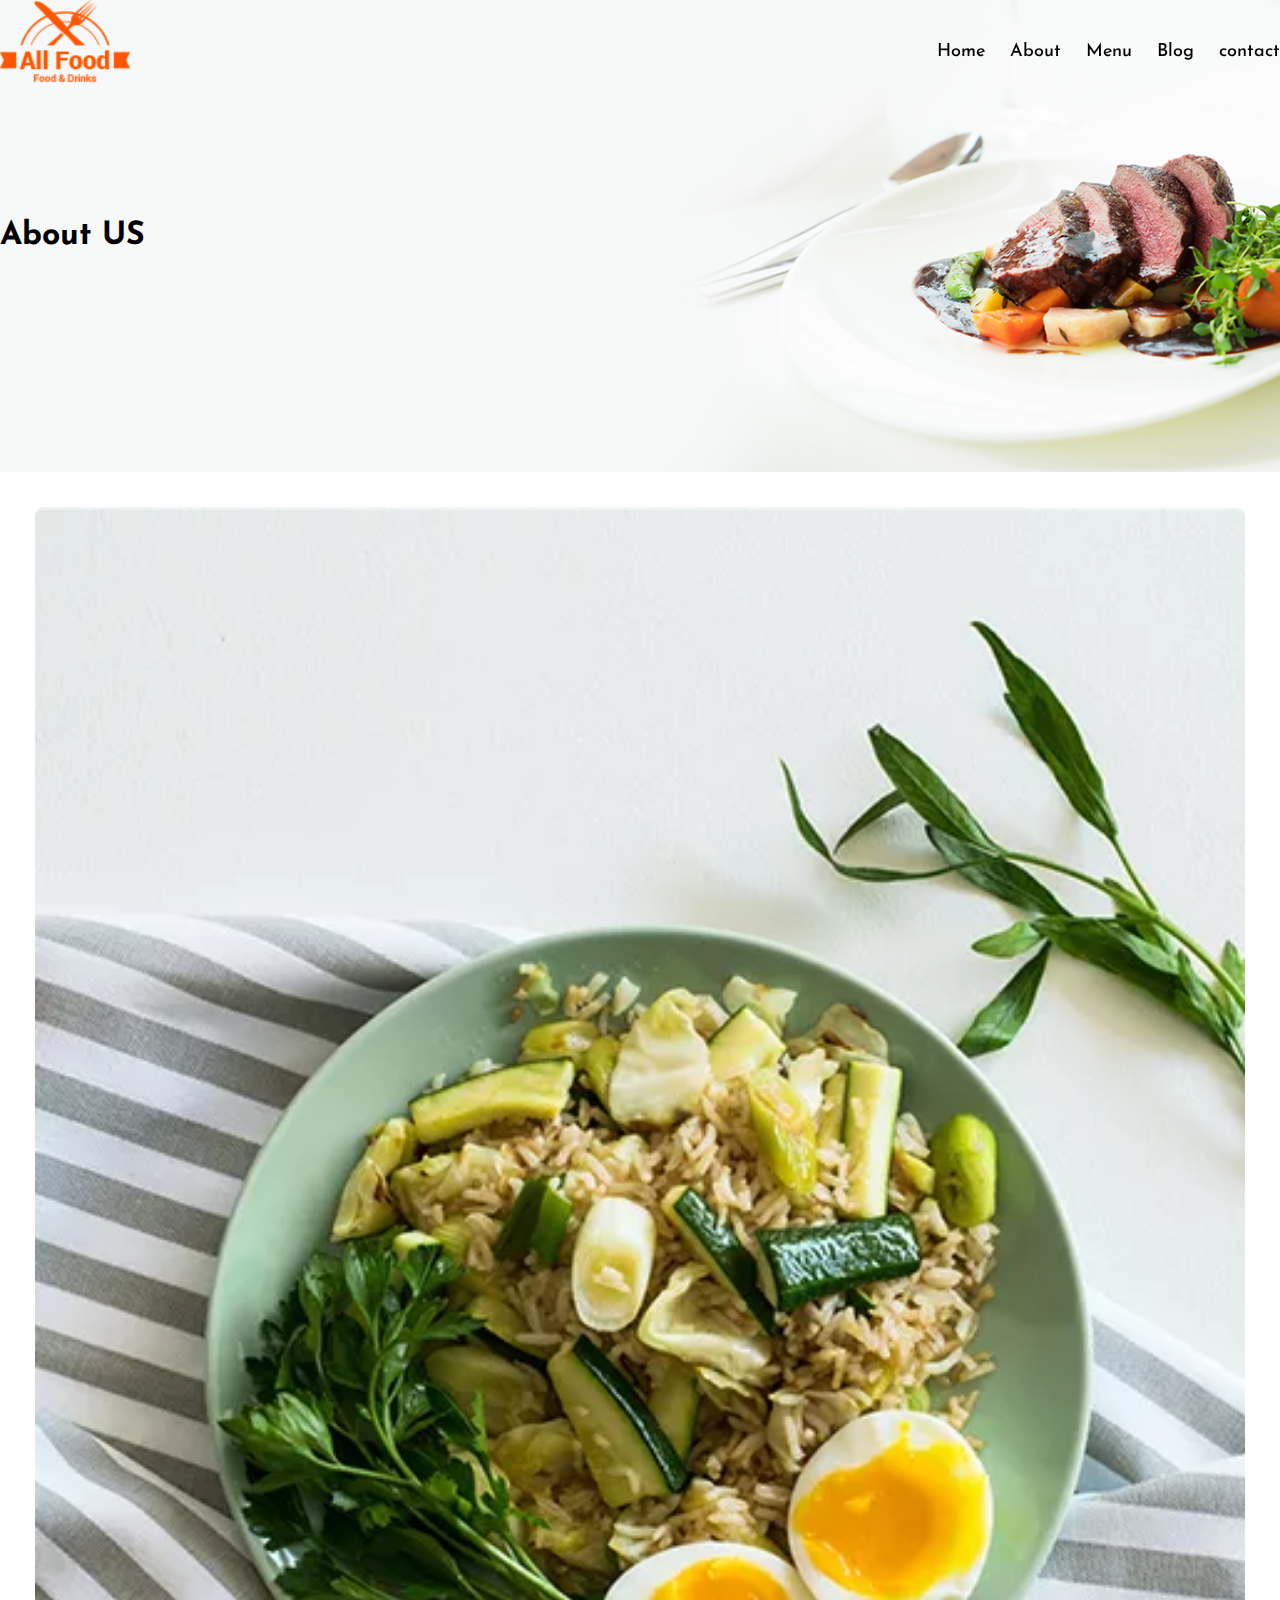
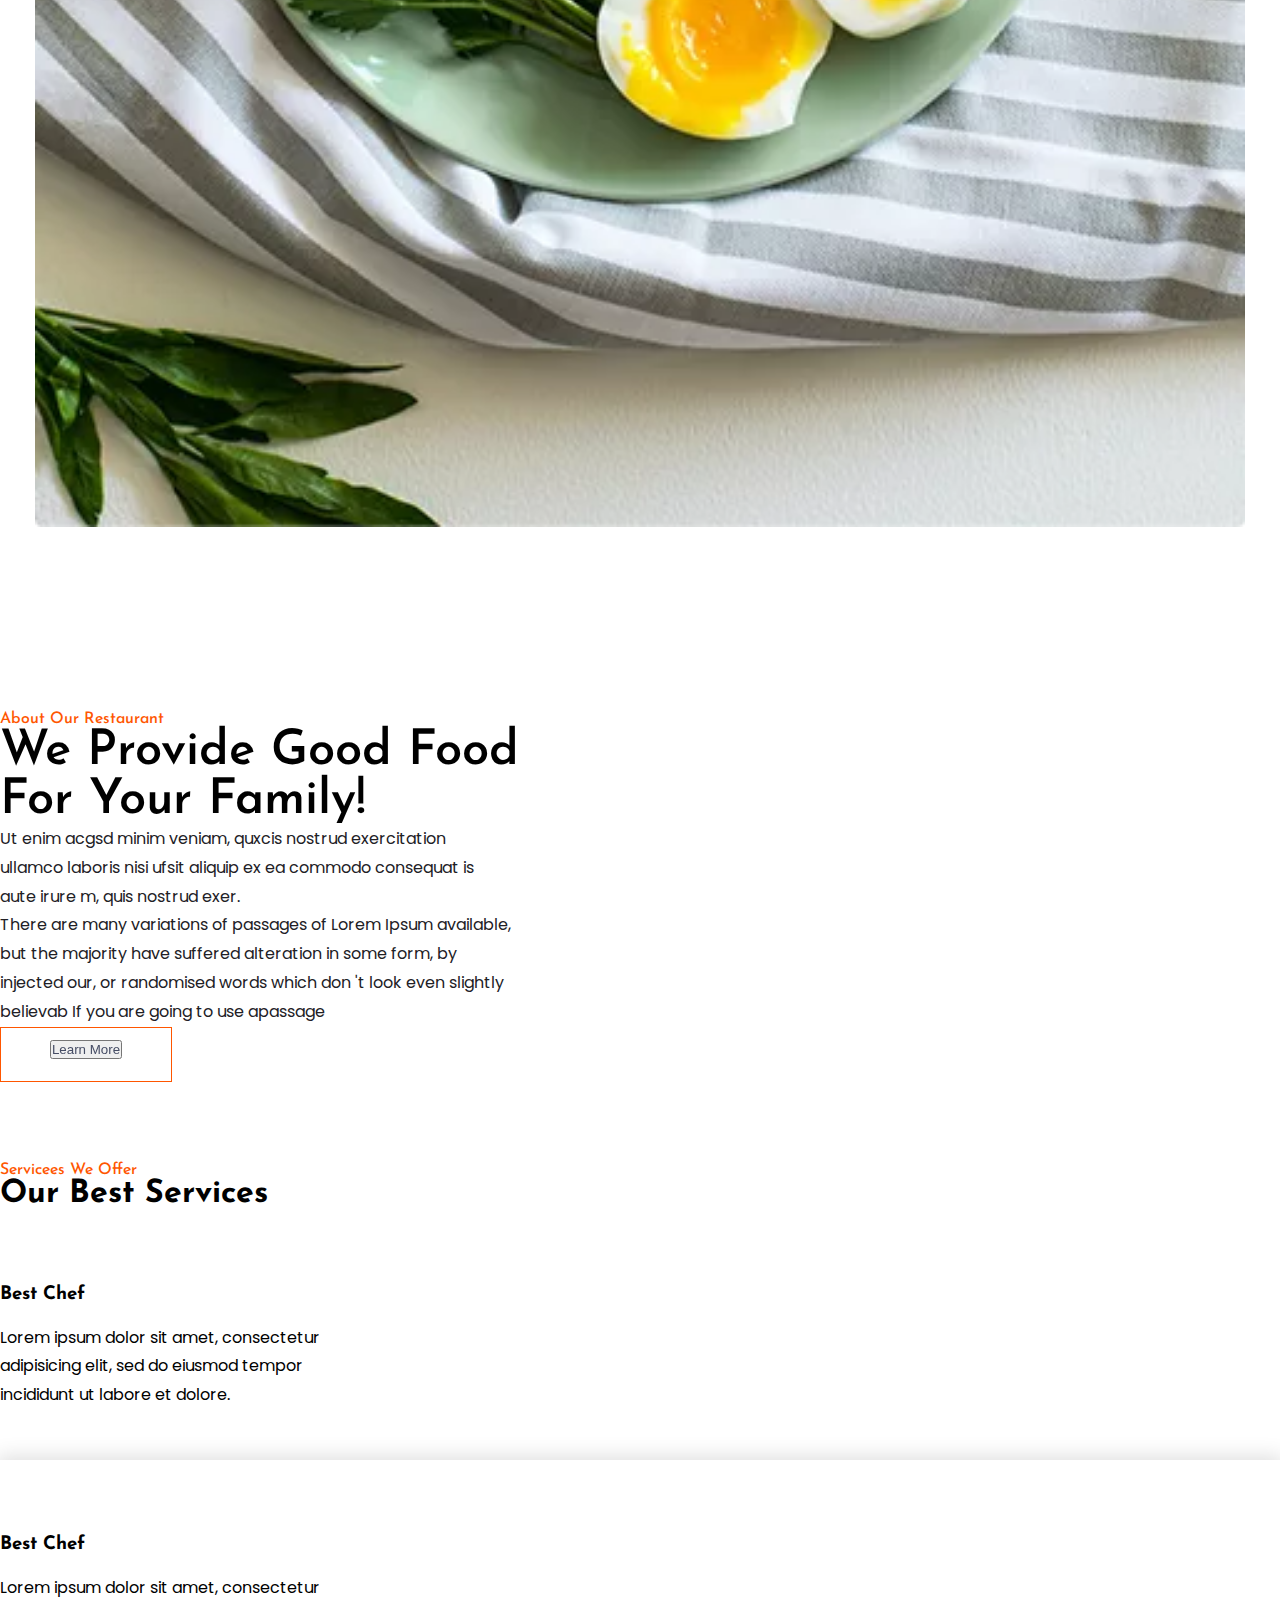
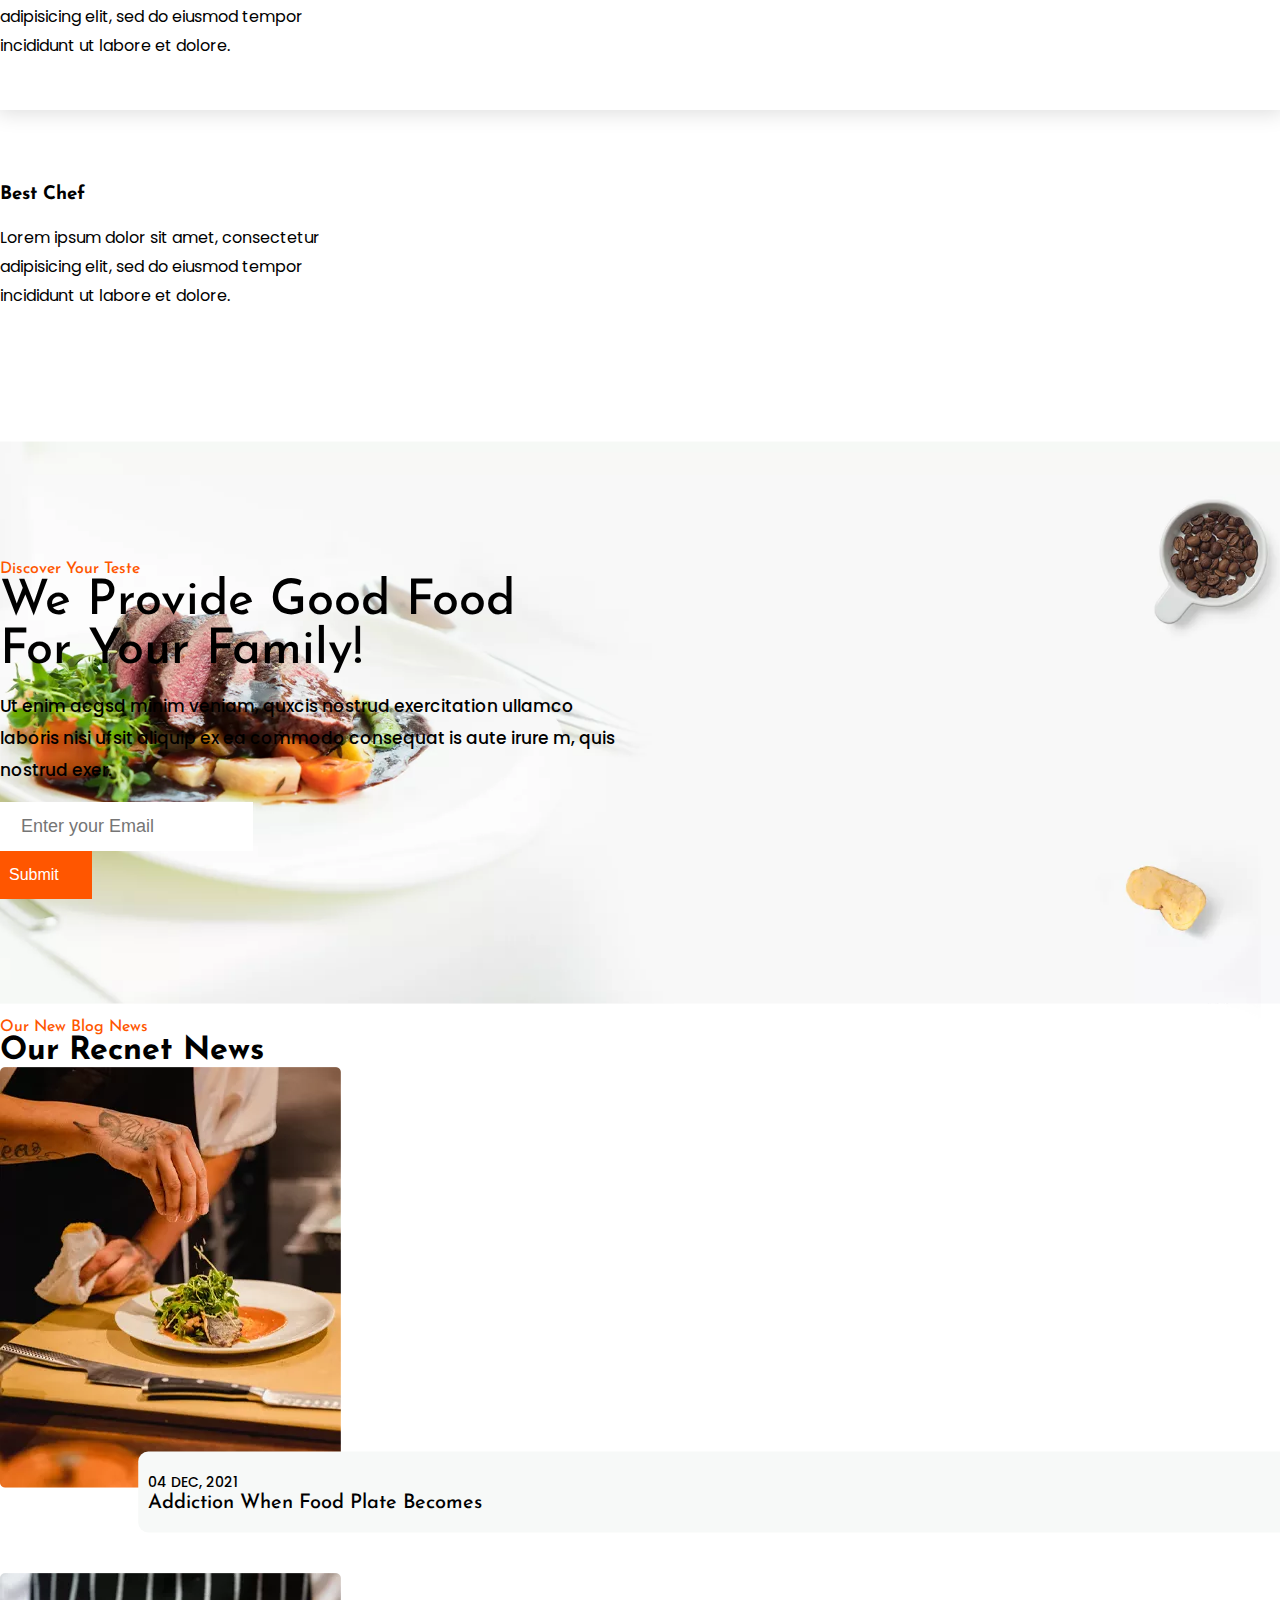
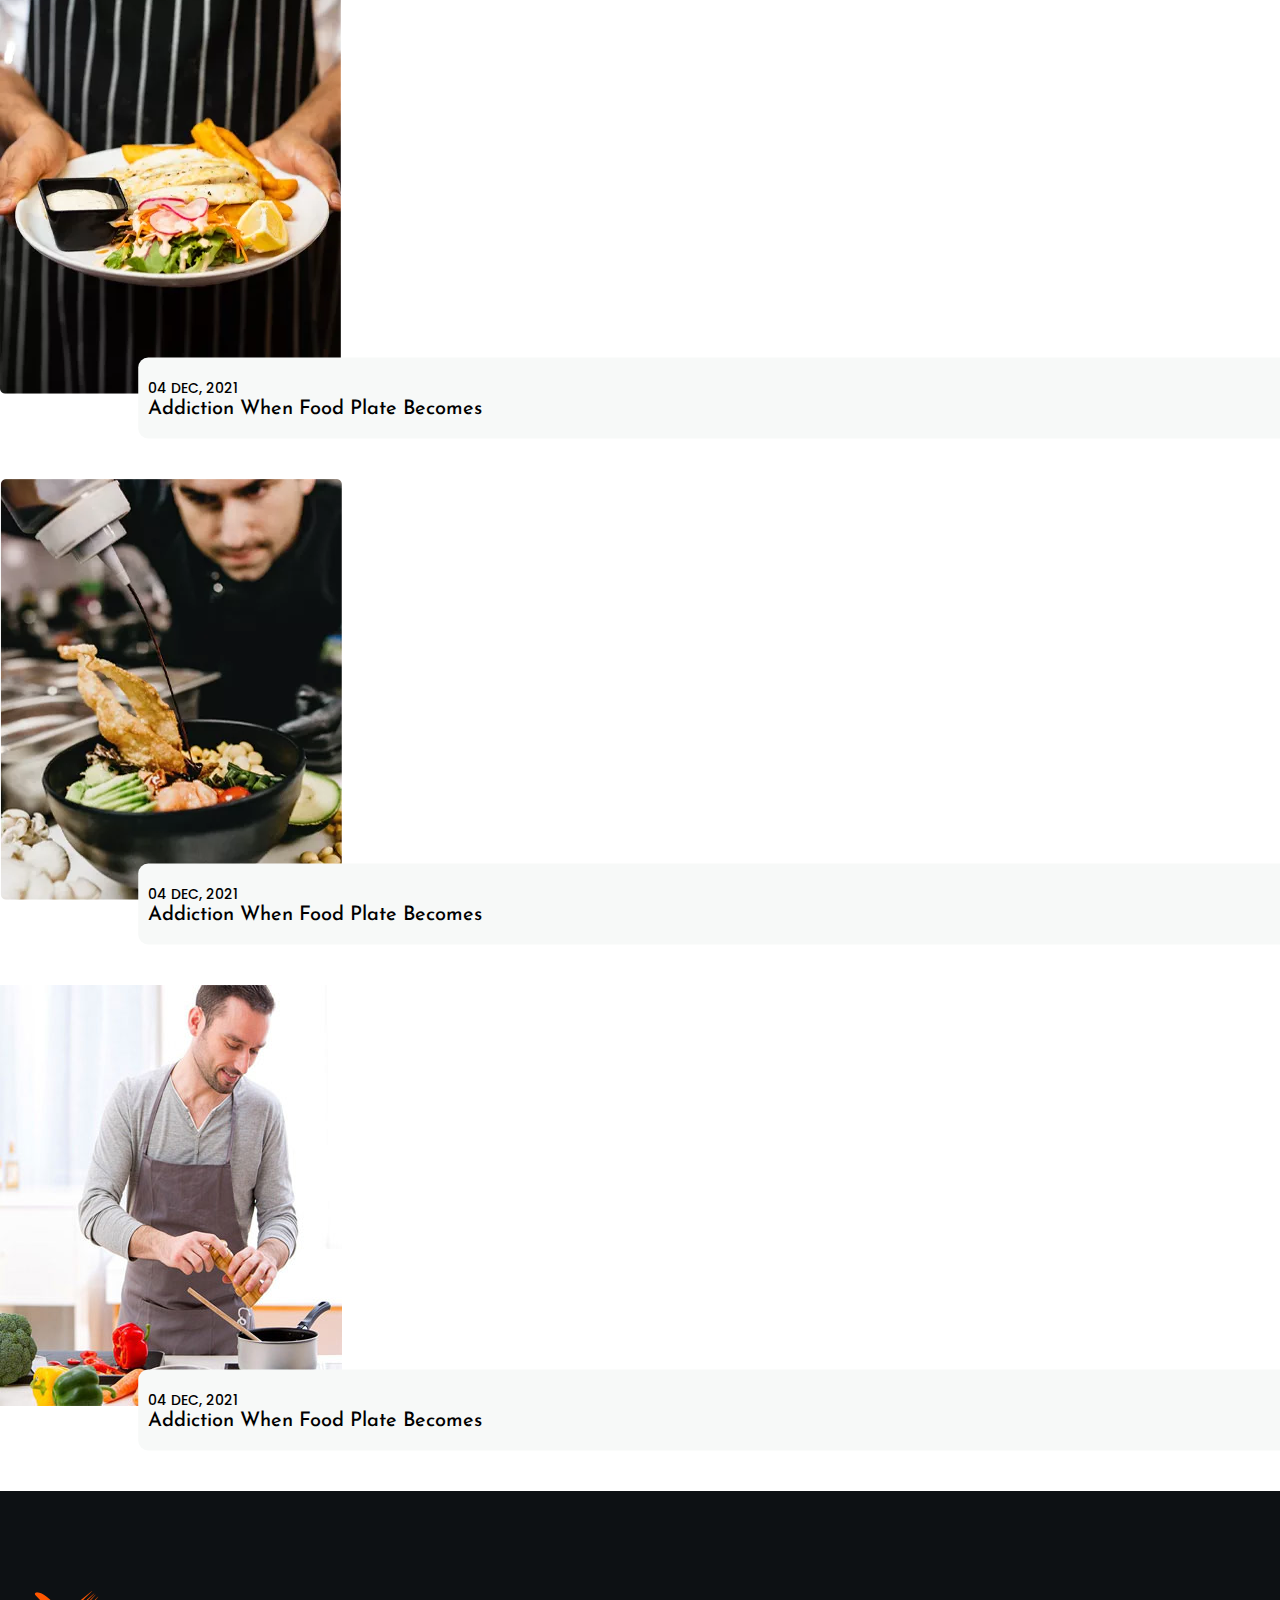
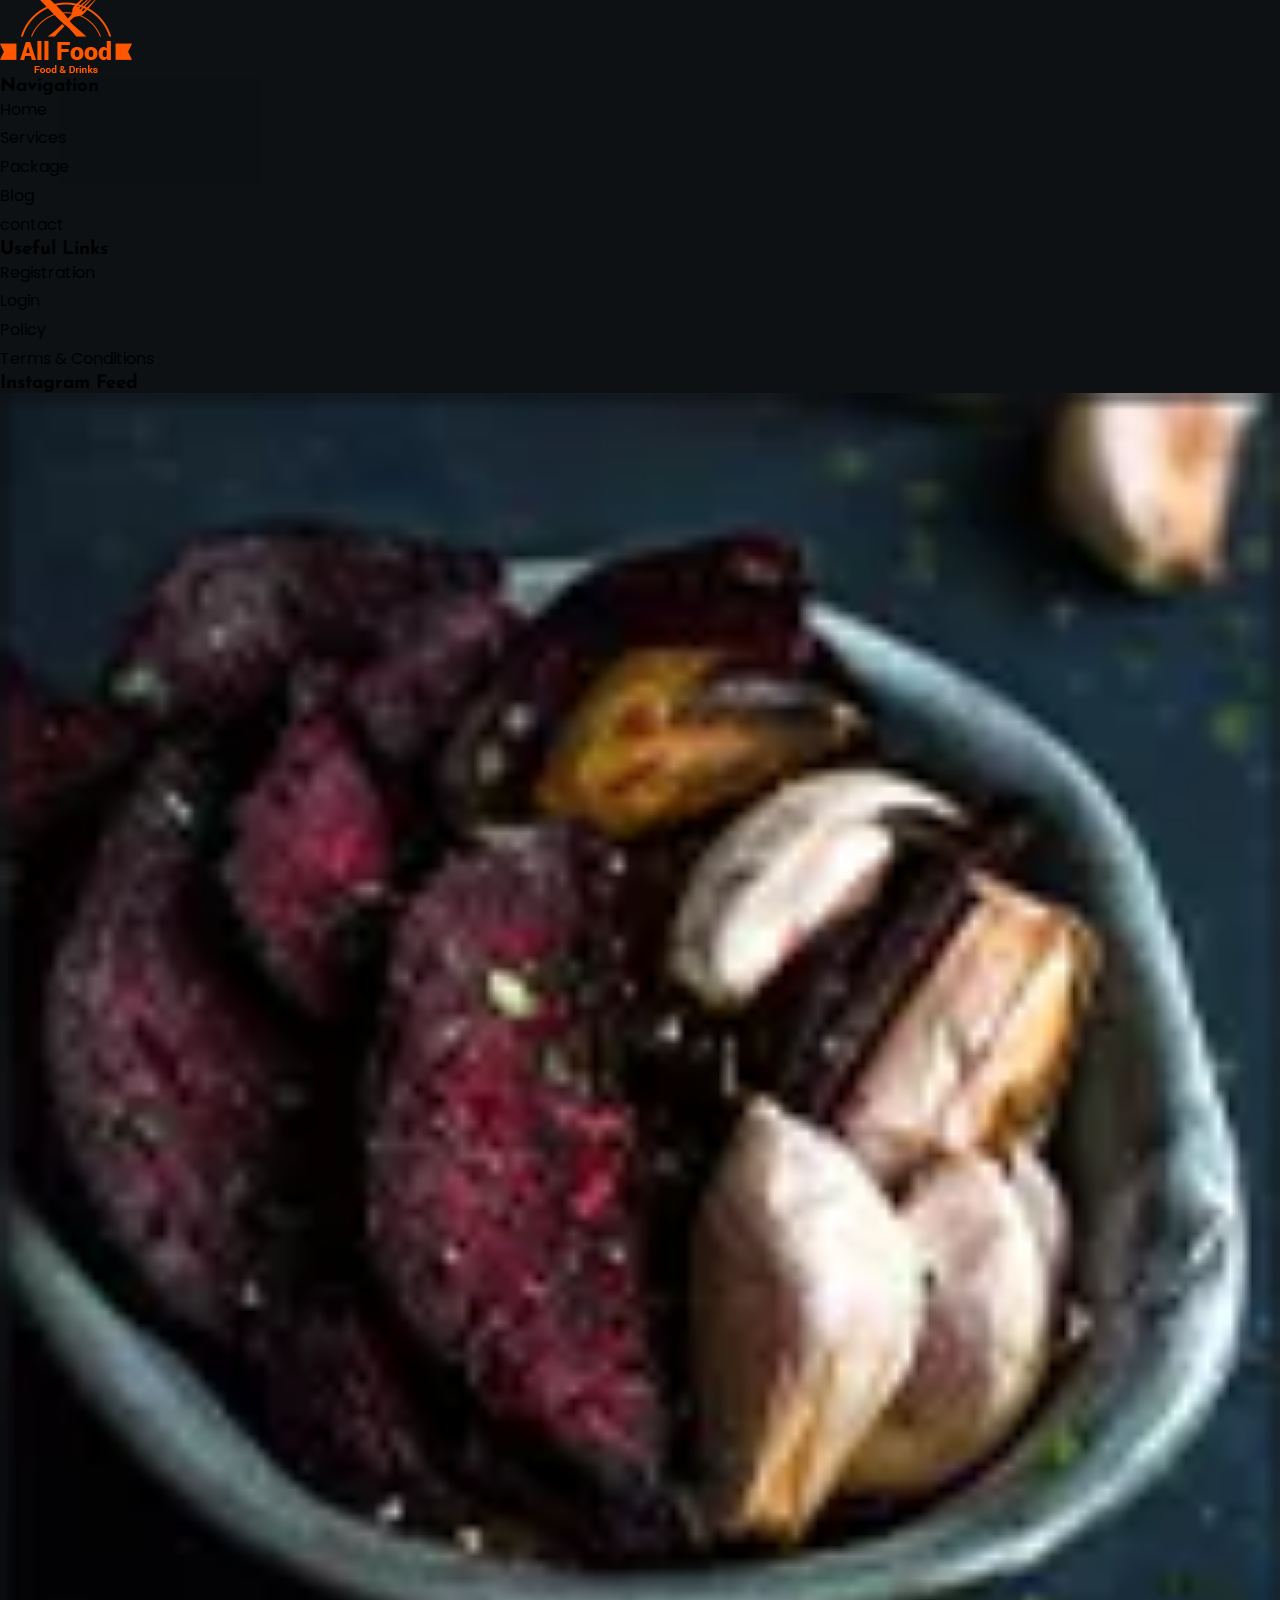
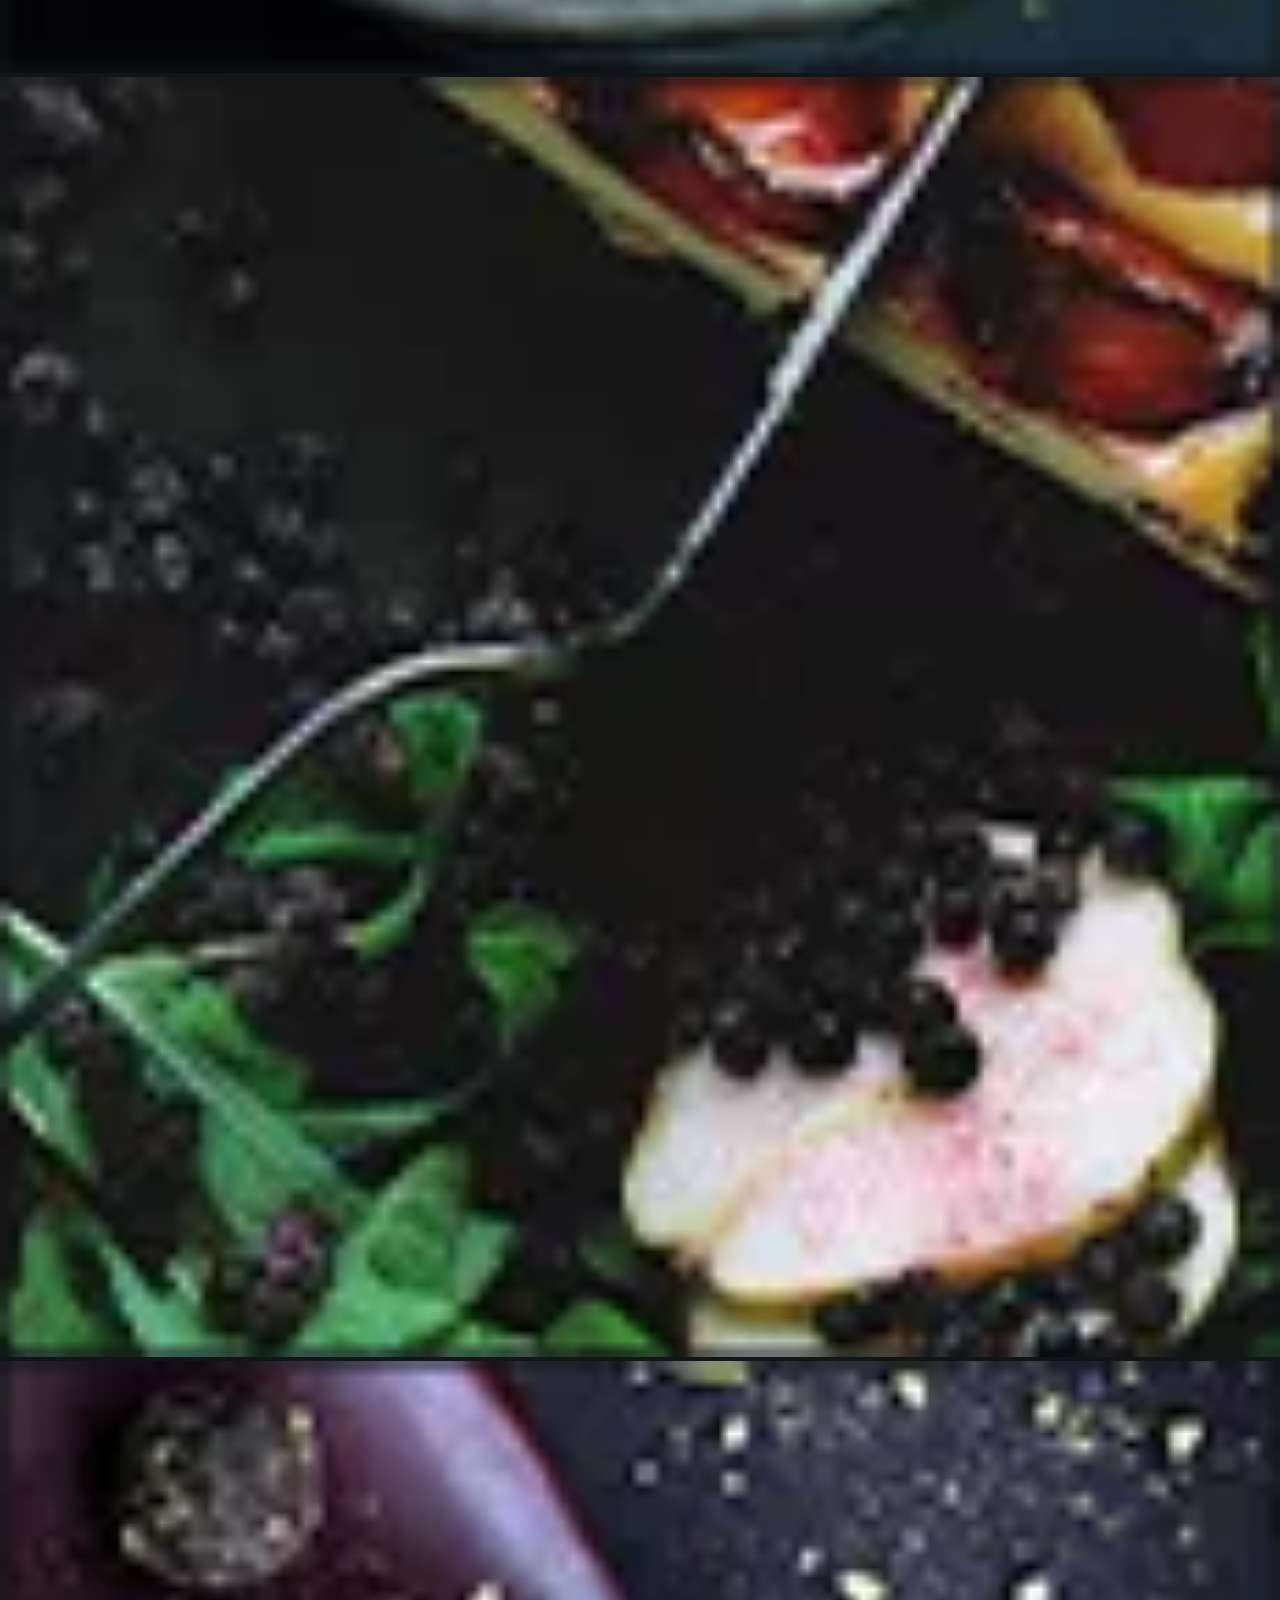
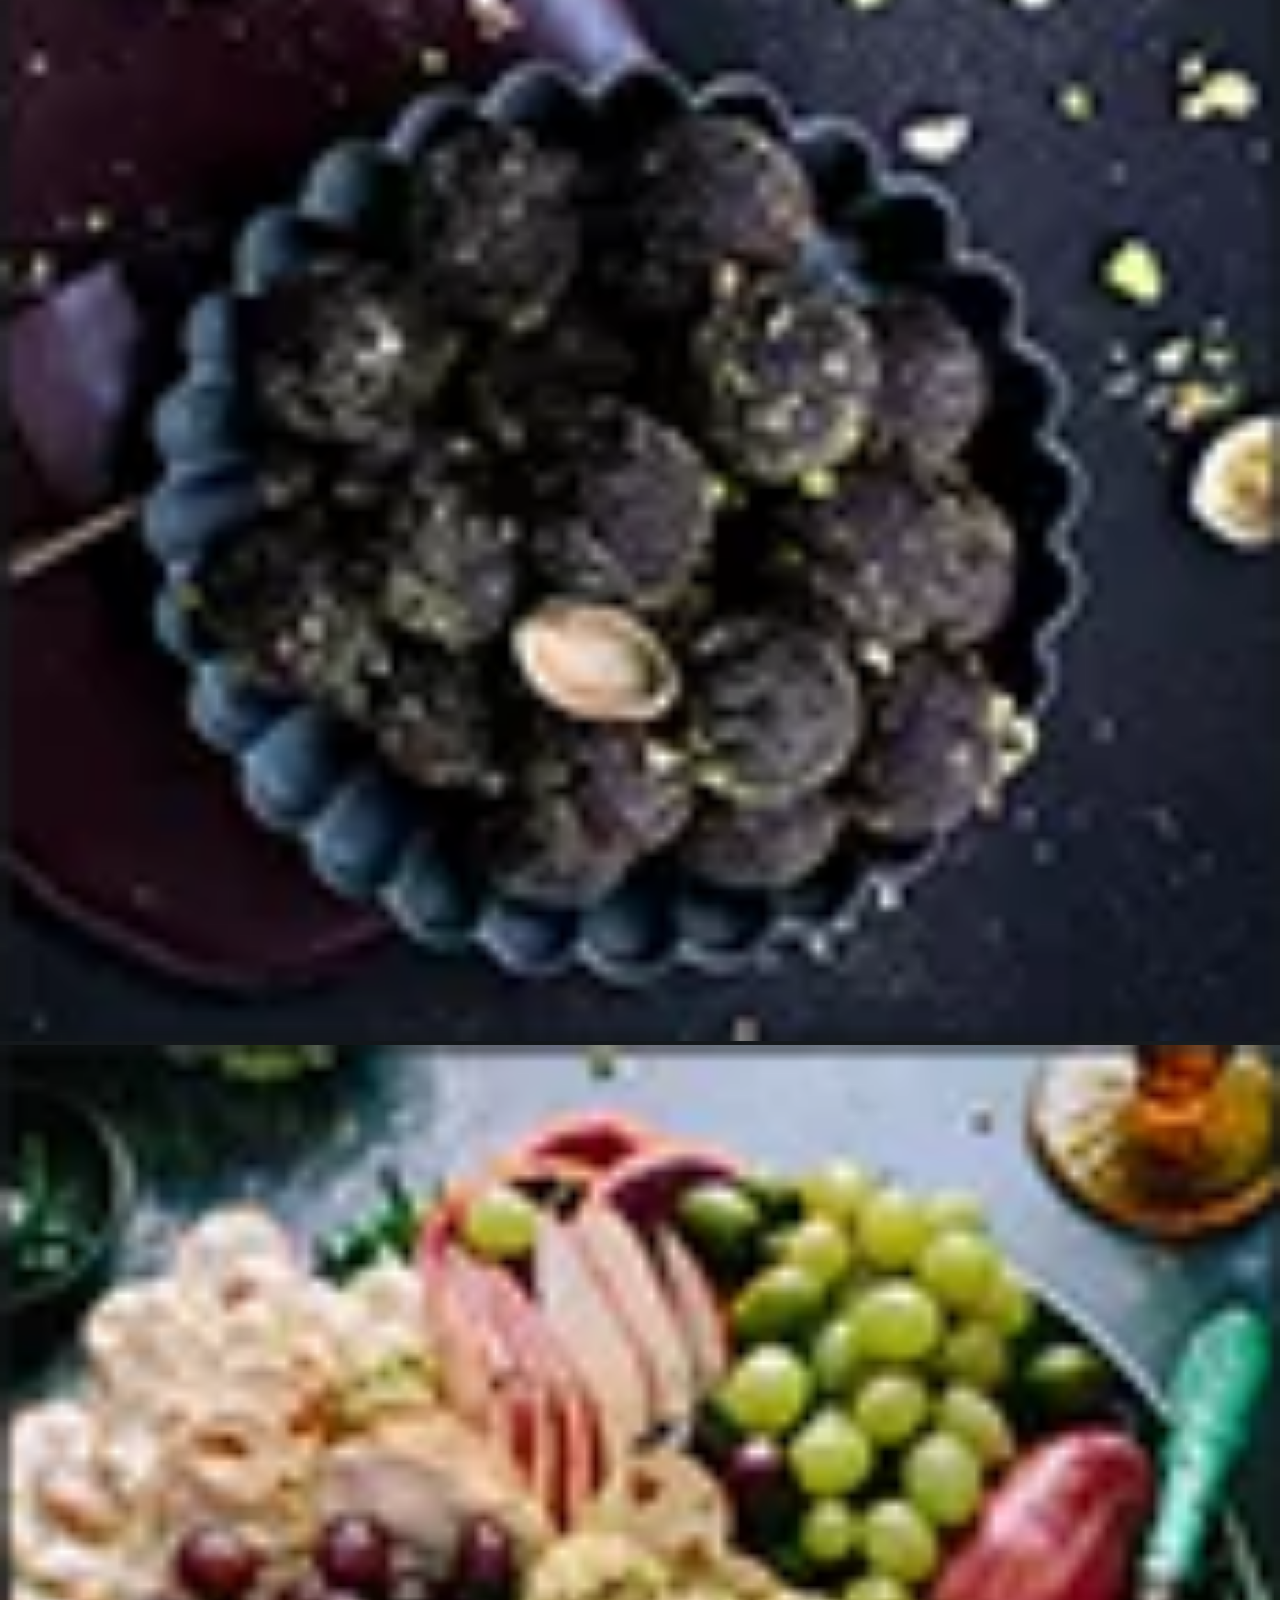
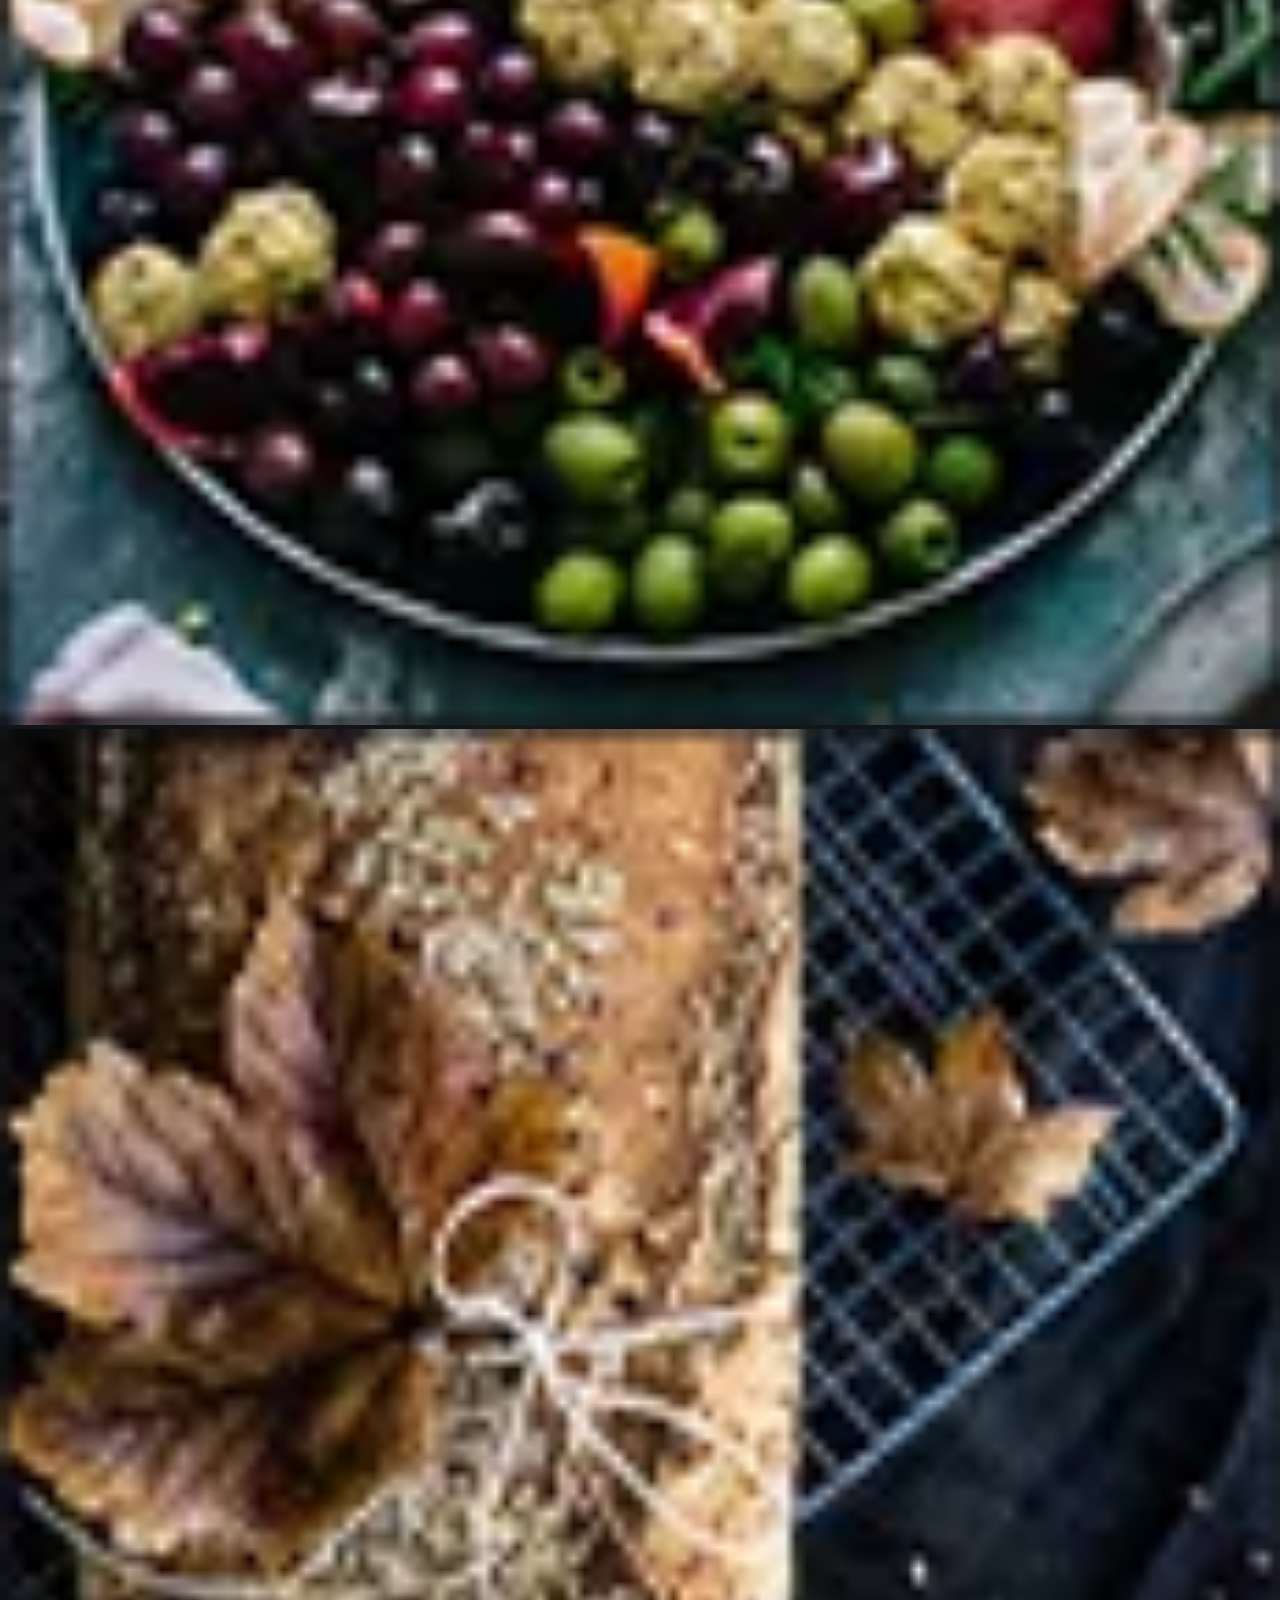
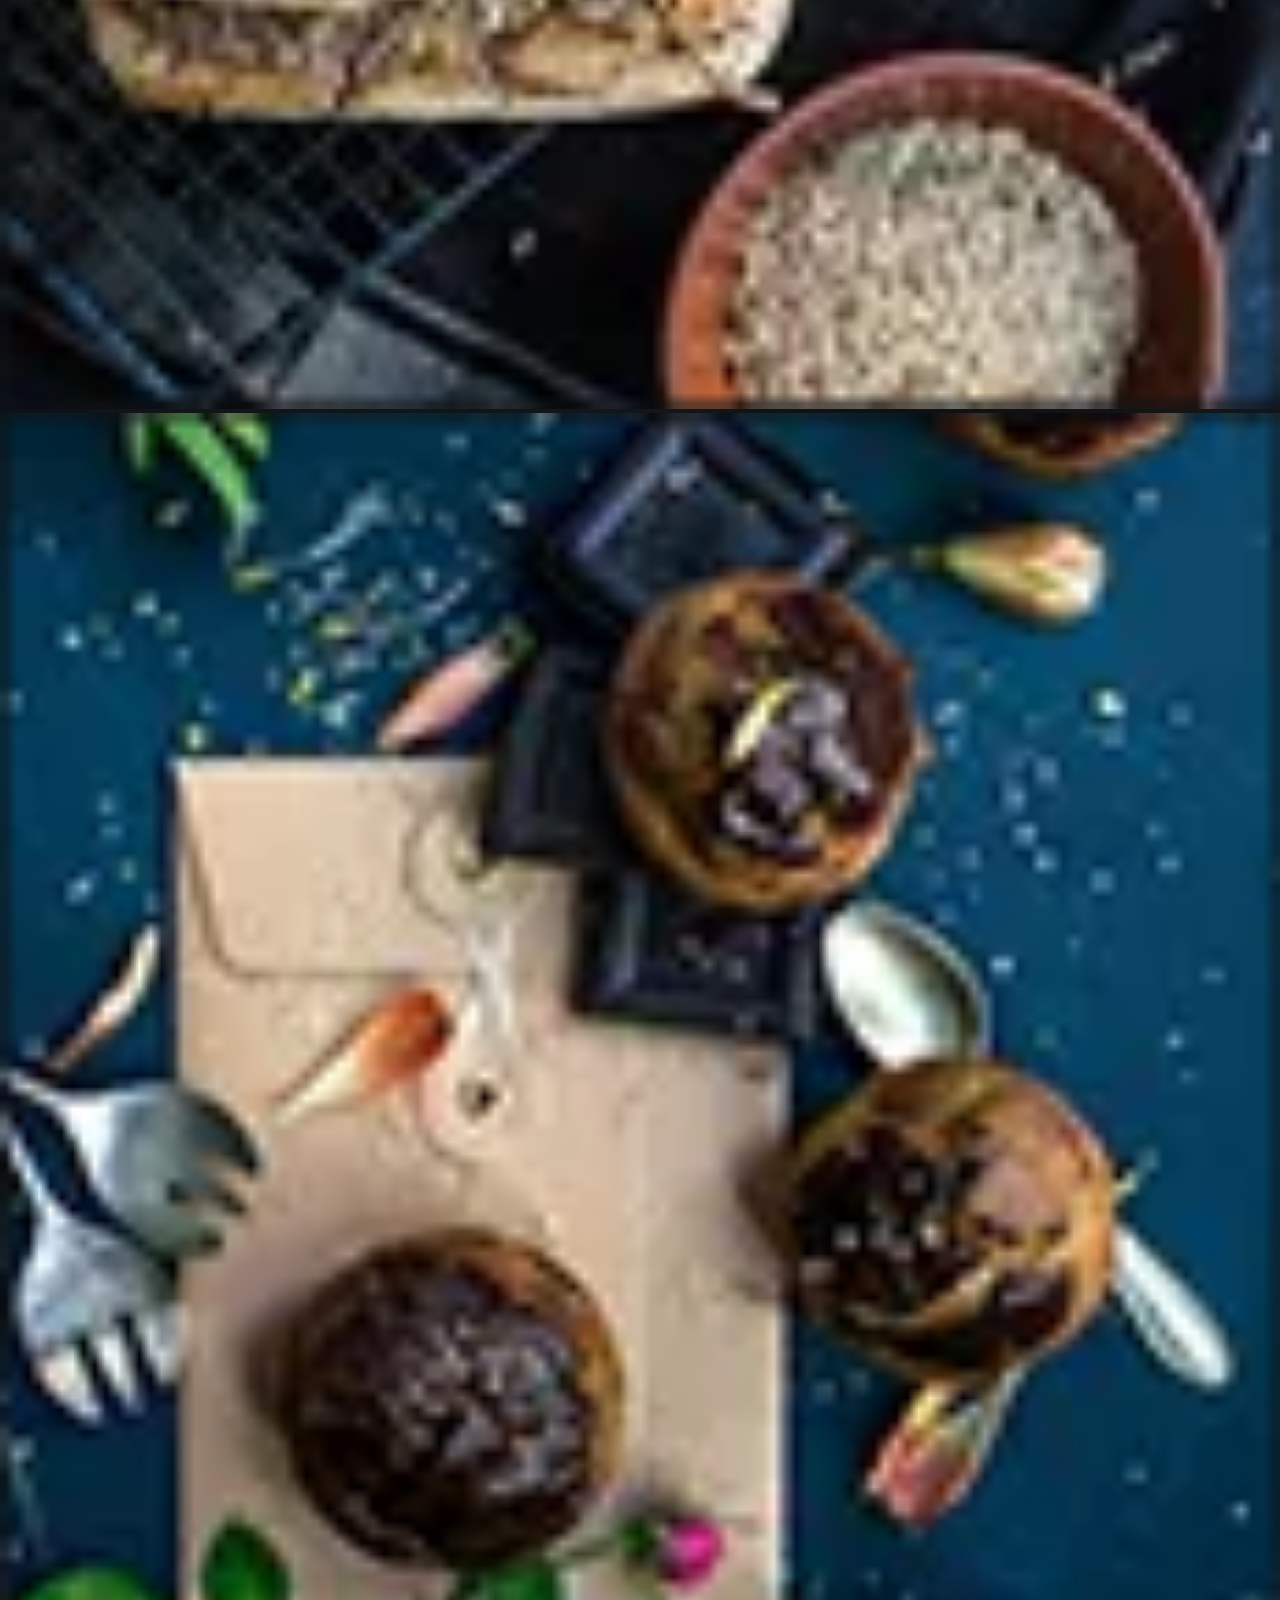
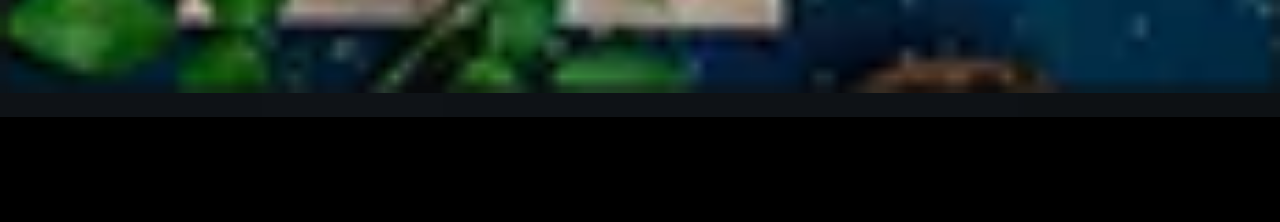
<file: food/About.html>
<!DOCTYPE html>
<html lang="en">

<head>
    <meta charset="UTF-8">
    <meta http-equiv="X-UA-Compatible" content="IE=edge">
    <meta name="viewport" content="width=device-width, initial-scale=1.0">
    <title>All Food</title>
    <link href="https://cdn.jsdelivr.net/npm/bootstrap@5.1.3/dist/css/bootstrap.min.css" rel="stylesheet" integrity="sha384-1BmE4kWBq78iYhFldvKuhfTAU6auU8tT94WrHftjDbrCEXSU1oBoqyl2QvZ6jIW3" crossorigin="anonymous">
    <link rel="stylesheet" href="https://use.fontawesome.com/releases/v5.15.4/css/all.css" integrity="sha384-DyZ88mC6Up2uqS4h/KRgHuoeGwBcD4Ng9SiP4dIRy0EXTlnuz47vAwmeGwVChigm" crossorigin="anonymous">
    <link rel="shortcut icon" href="./image/logo.png" type="image/x-icon">
    <link rel="stylesheet" href="./css/filter.css">
    <link rel="stylesheet" href="./css/color.css">
    <link rel="stylesheet" href="./css/navbar.css">
    <link rel="stylesheet" href="./css/style.css">
</head>

<body>
    <!-------------------------------- navbar area -------------------------------->
    <header id="header">
        <div class="inner-header-area">
            <nav class="navbar-item">
                <div class="container">
                    <div class="content">
                        <div class="logo">
                            <a href="index.html"><img src="./image/logo.png" alt="logo"></a>
                        </div>
                        <ul class="navbar-menu list-unstyled">
                            <div class="icon cancel-btn">
                                <i class="fas fa-times"></i>
                            </div>
                            <li><a href="index.html">Home</a></li>
                            <li><a href="About.html">About</a></li>
                            <li><a href="menu.html">Menu</a></li>
                            <li><a href="#">Blog</a></li>
                            <li><a href="contact.html">contact</a></li>
                        </ul>
                        <div class="icon menu-btn">
                            <i class="fas fa-bars"></i>
                        </div>
                    </div>
                </div>
            </nav>
        </div>
    </header>
    <!-------------------------------- hero area -------------------------------->
    <section id="about-header">
        <div class="inner-about-header">
            <div class="container">
                <div class="about-header-headeing">
                    <h1 class="text-center">About US</h1>
                </div>
            </div>
        </div>
    </section>
    <!-------------------------------- About area two -------------------------------->
    <section id="About-two">
        <div class="inner-about py-5">
            <div class="container">
                <div class="row">
                    <div class="col-lg-6 col-md-12">
                        <img class="about-two-image" src="./image//about2.png" alt="">
                    </div>
                    <div class="col-lg-6 col-md-12">
                        <div class="about-two-content">
                            <h4 class="pb-4">About Our Restaurant</h4>
                            <h1 class="pb-4">We Provide Good Food<br /> For Your Family!</h1>
                            <p class="pb-3">Ut enim acgsd minim veniam, quxcis nostrud exercitation<br /> ullamco laboris nisi ufsit aliquip ex ea commodo consequat is<br /> aute irure m, quis nostrud exer.
                            </p>
                            <p class="pb-3"> There are many variations of passages of Lorem Ipsum available,
                                <br /> but the majority have suffered alteration in some form, by<br /> injected our, or randomised words which don 't look even slightly<br /> believab If you are going to use apassage
                            </p>
                            <div class="wrapper">
                                <div class="about-button">
                                    <a href="#"><button class="btn shadow-none">Learn More</button></a>
                                </div>
                            </div>
                        </div>
                    </div>
                </div>
            </div>
        </div>
    </section>
    <!-------------------------------- our Services -------------------------------->
    <section id="Services">
        <div class="inner-services">
            <div class="container services-wrapper">
                <div class="row text-center">
                    <div class="col">
                        <div class="services-header">
                            <h4 class="pb-4">Servicees We Offer</h4>
                            <h1 class="pb-4">Our Best Services</h1>
                        </div>
                    </div>
                </div>
                <div class="row  mt-3">
                    <div class="col-md-4 col-sm-12 mb-sm-3 text-center">
                        <div class="services-box">
                            <i class="fas fa-utensils"></i>
                            <h3>Best Chef</h3>
                            <p>Lorem ipsum dolor sit amet, consectetur<br /> adipisicing elit, sed do eiusmod tempor
                                <br /> incididunt ut labore et dolore.</p>
                        </div>
                    </div>
                    <div class="col-md-4 col-sm-12 mb-sm-3 text-center">
                        <div class="services-box sbox-active">
                            <i class="fas fa-hamburger"></i>
                            <h3>Best Chef</h3>
                            <p>Lorem ipsum dolor sit amet, consectetur<br /> adipisicing elit, sed do eiusmod tempor
                                <br /> incididunt ut labore et dolore.</p>
                        </div>
                    </div>
                    <div class="col-md-4 col-sm-12 mb-sm-3 text-center">
                        <div class="services-box">
                            <i class="fas fa-pepper-hot"></i>
                            <h3>Best Chef</h3>
                            <p>Lorem ipsum dolor sit amet, consectetur<br /> adipisicing elit, sed do eiusmod tempor
                                <br /> incididunt ut labore et dolore.</p>
                        </div>
                    </div>
                </div>
            </div>
        </div>
        </div>
    </section>
    <!-------------------------------- About area three -------------------------------->
    <section id="About-three">
        <div class="inner-about py-5">
            <div class="container">
                <div class="row">
                    <div class="col-lg-6"></div>
                    <div class="col-lg-6">
                        <div class="About-three-content">
                            <h4 class="pb-4">Discover Your Teste</h4>
                            <h1>We Provide Good Food<br /> For Your Family!</h1>
                            <p>Ut enim acgsd minim veniam, quxcis nostrud exercitation ullamco<br /> laboris nisi ufsit aliquip ex ea commodo consequat is aute irure m, quis<br /> nostrud exer.</p>
                            <form action="">
                                <div class="row">
                                    <div class="col-10 mb-3">
                                        <input type="email" class="form-control shadow-none" id="exampleInputEmail1" placeholder="Enter your Email" required>
                                    </div>
                                    <div class="col-2">
                                        <button type="submit" id="button" class="btn btn-primary">Submit</button></div>
                                </div>
                            </form>
                        </div>
                    </div>
                </div>
            </div>
        </div>
    </section>
    <!-------------------------------- Blog area -------------------------------->
    <section id="Blog">
        <div class="inner-blog py-5">
            <div class="container">
                <div class="row text-center">
                    <div class="col">
                        <div class="blog-header">
                            <h4 class="pb-4">Our New Blog News</h4>
                            <h1 class="pb-4">Our Recnet News</h1>
                        </div>
                    </div>
                </div>
                <div class="row">
                    <div class="col-lg-3 col-md-6 mb-sm-3 blog-box">
                        <img src="./image/blog1.png" alt="">
                        <div class="blog-content">
                            <span>04 DEC, 2021</span>
                            <h3>Addiction When Food Plate Becomes</h3>
                        </div>
                    </div>
                    <div class="col-lg-3 col-md-6 mb-sm-3 blog-box">
                        <img src="./image/blog2.png" alt="">
                        <div class="blog-content">
                            <span>04 DEC, 2021</span>
                            <h3>Addiction When Food Plate Becomes</h3>
                        </div>
                    </div>
                    <div class="col-lg-3 col-md-6 mb-sm-3 blog-box">
                        <img src="./image/blog3.png" alt="">
                        <div class="blog-content">
                            <span>04 DEC, 2021</span>
                            <h3>Addiction When Food Plate Becomes</h3>
                        </div>
                    </div>
                    <div class="col-lg-3 col-md-6 mb-sm-3 blog-box">
                        <img src="./image/blog4.jpg" alt="">
                        <div class="blog-content">
                            <span>04 DEC, 2021</span>
                            <h3>Addiction When Food Plate Becomes</h3>
                        </div>
                    </div>
                </div>
            </div>
        </div>
    </section>
    <!-------------------------------- footer area -------------------------------->
    <footer id="footer">
        <div class="inner-footer">
            <div class="container">
                <div class="row">
                    <div class="col-md-4 col-sm-12">
                        <img src="./image/logo2_footer.png" alt="">
                    </div>
                    <div class="col-md-2 col-sm-12 footer-content">
                        <h3 class="text-white mb-4">Navigation</h3>
                        <ul class="list-unstyled">
                            <li><a class="text-white" href="#top">Home</a></li>
                            <li><a class="text-white" href="#service">Services</a></li>
                            <li><a class="text-white" href="#Packages">Package</a></li>
                            <li><a class="text-white" href="#blog">Blog</a></li>
                            <li><a class="text-white" href="#contact">contact</a></li>
                        </ul>
                    </div>
                    <div class="col-md-2 col-sm-12 footer-content">
                        <h3 class="text-white mb-4">Useful Links</h3>
                        <ul class="list-unstyled">
                            <li><a class="text-white" href="#">Registration</a></li>
                            <li><a class="text-white" href="#">Login</a></li>
                            <li><a class="text-white" href="#">Policy</a></li>
                            <li><a class="text-white" href="#">Terms & Conditions</a></li>
                        </ul>
                    </div>
                    <div class="col-md-4 col-sm-12">
                        <h3 class="text-white mb-4">Instagram Feed</h3>
                        <div class="row gx-2">
                            <div class="col-md-4">
                                <img class="instagram-img mb-2" src="./image/instagram1.png" alt="">
                            </div>
                            <div class="col-md-4">
                                <img class="instagram-img mb-2" src="./image/instagram2.png" alt="">
                            </div>
                            <div class="col-md-4">
                                <img class="instagram-img mb-2" src="./image/instagram3.png" alt="">
                            </div>
                            <div class="col-md-4">
                                <img class="instagram-img mb-2" src="./image/instagram4.png" alt="">
                            </div>
                            <div class="col-md-4">
                                <img class="instagram-img mb-2" src="./image/instagram5.png" alt="">
                            </div>
                            <div class="col-md-4">
                                <img class="instagram-img mb-2" src="./image/instagram6.png" alt="">
                            </div>
                        </div>
                    </div>
                </div>
            </div>
            <div class="copyright-message text-center">
                <span class="text-white d-block">&copy; Copyright 2021 All rights reserved</span>
            </div>
        </div>
    </footer>
    <script src="https://cdn.jsdelivr.net/npm/@popperjs/core@2.10.2/dist/umd/popper.min.js" integrity="sha384-7+zCNj/IqJ95wo16oMtfsKbZ9ccEh31eOz1HGyDuCQ6wgnyJNSYdrPa03rtR1zdB" crossorigin="anonymous">
    </script>
    <script src="https://cdn.jsdelivr.net/npm/bootstrap@5.1.3/dist/js/bootstrap.min.js" integrity="sha384-QJHtvGhmr9XOIpI6YVutG+2QOK9T+ZnN4kzFN1RtK3zEFEIsxhlmWl5/YESvpZ13" crossorigin="anonymous">
    </script>
    <script src="https://code.jquery.com/jquery-1.12.4.min.js"></script>
    <script src="./js/filter.min.js"></script>
    <script src="./js/main.js"></script>
    <script src="./js/app.js"></script>
</body>

</html>
</file>
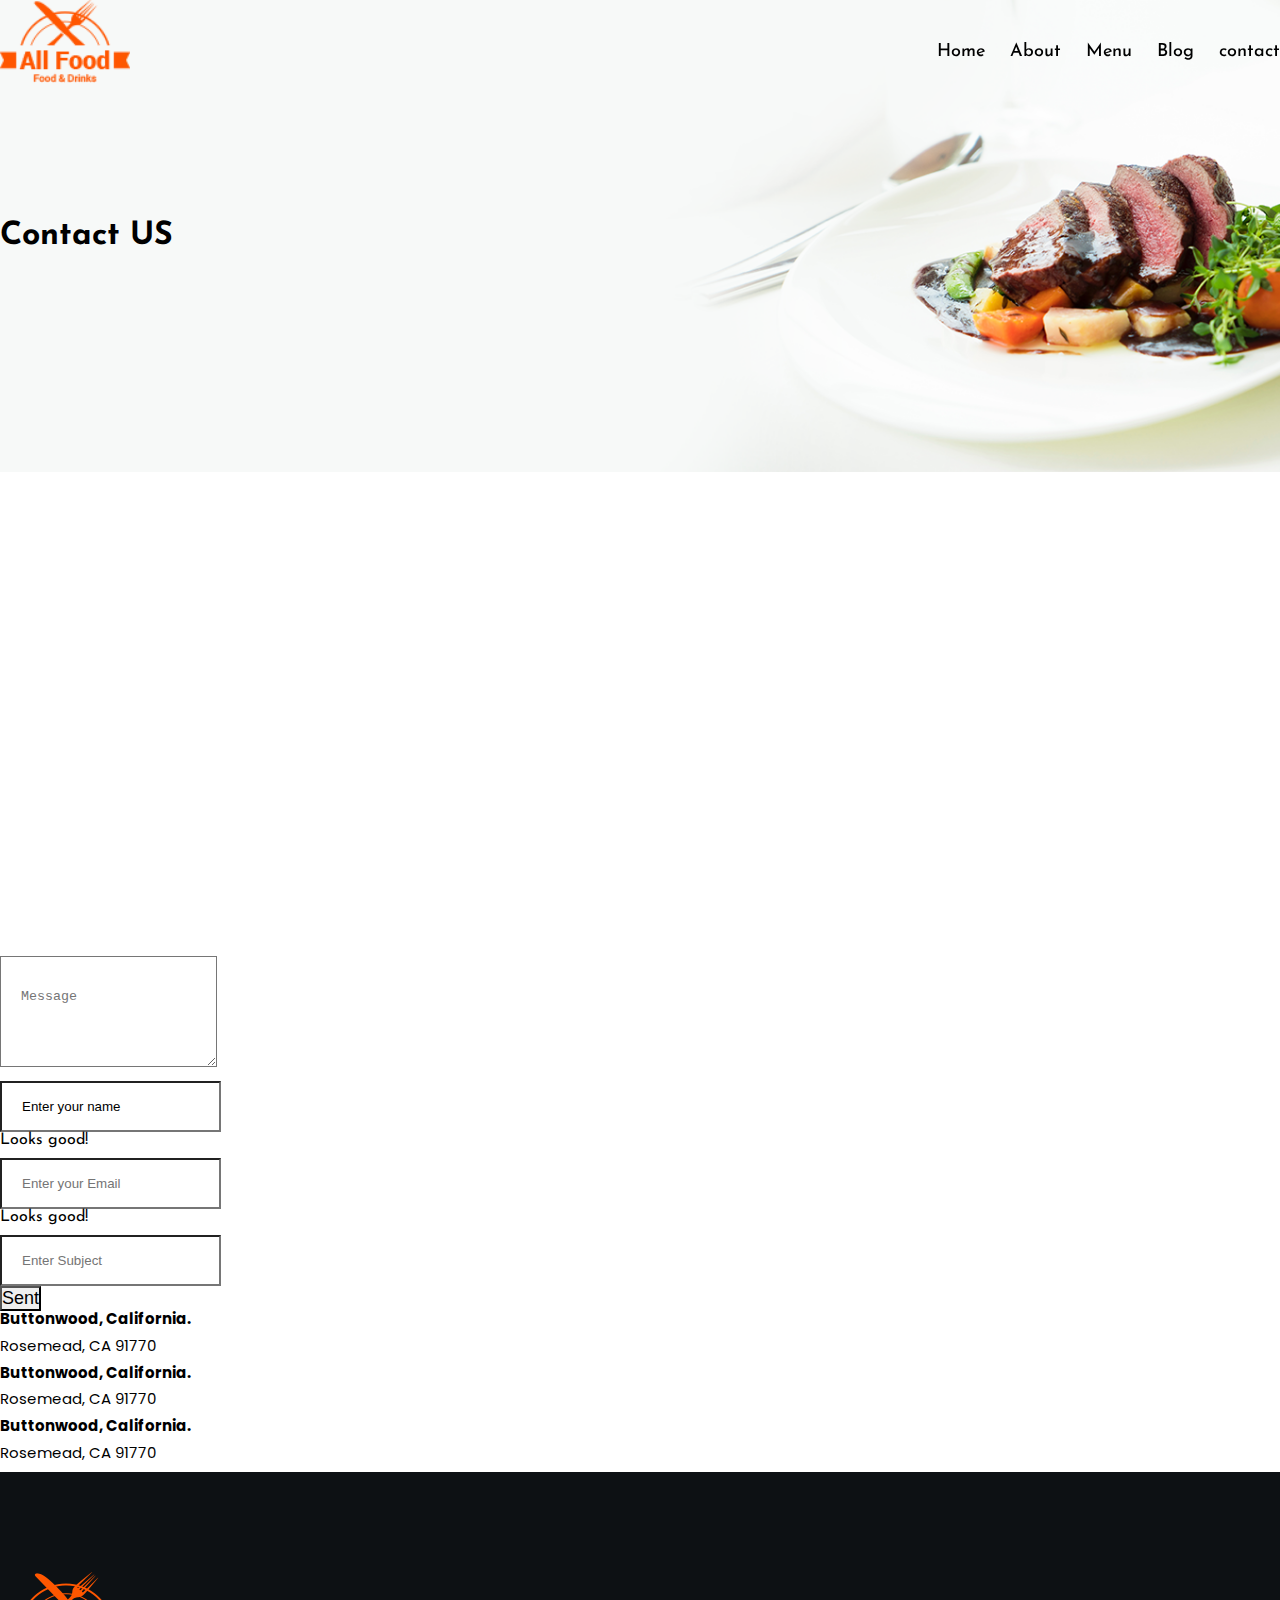
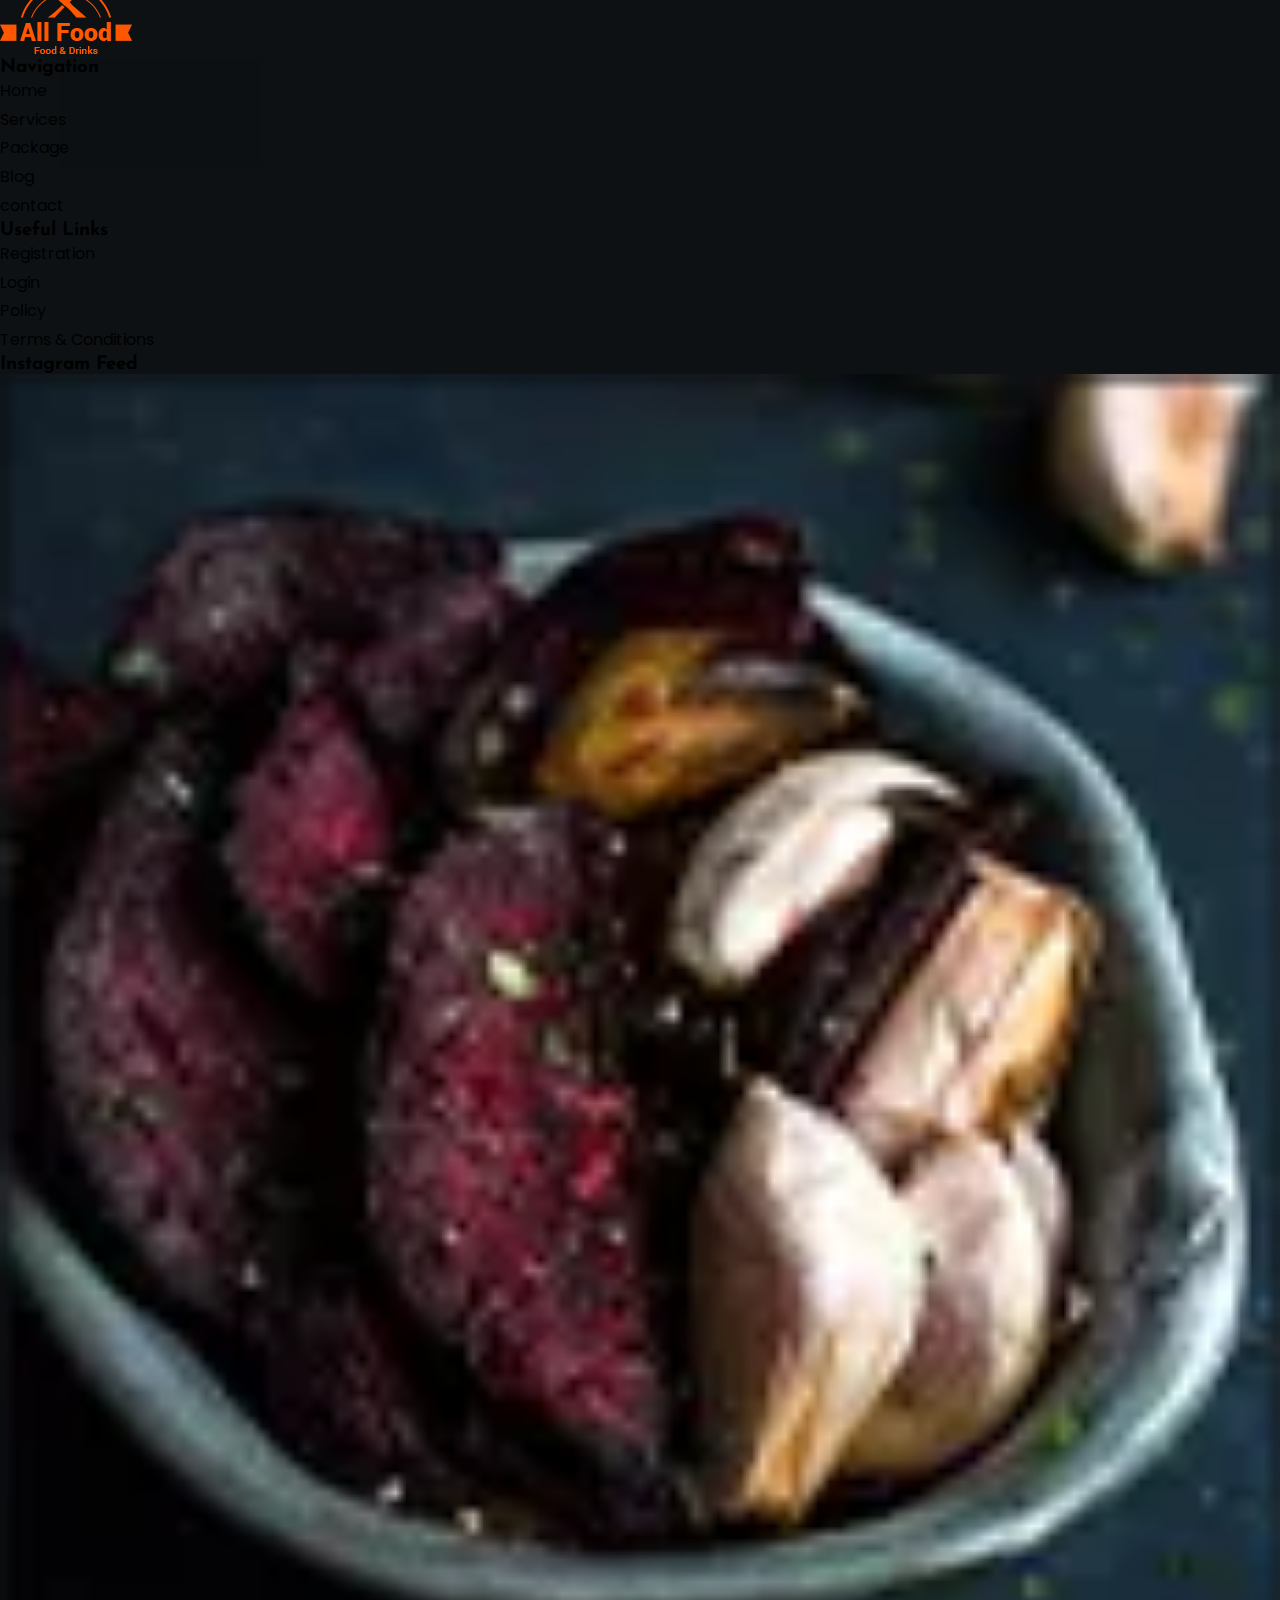
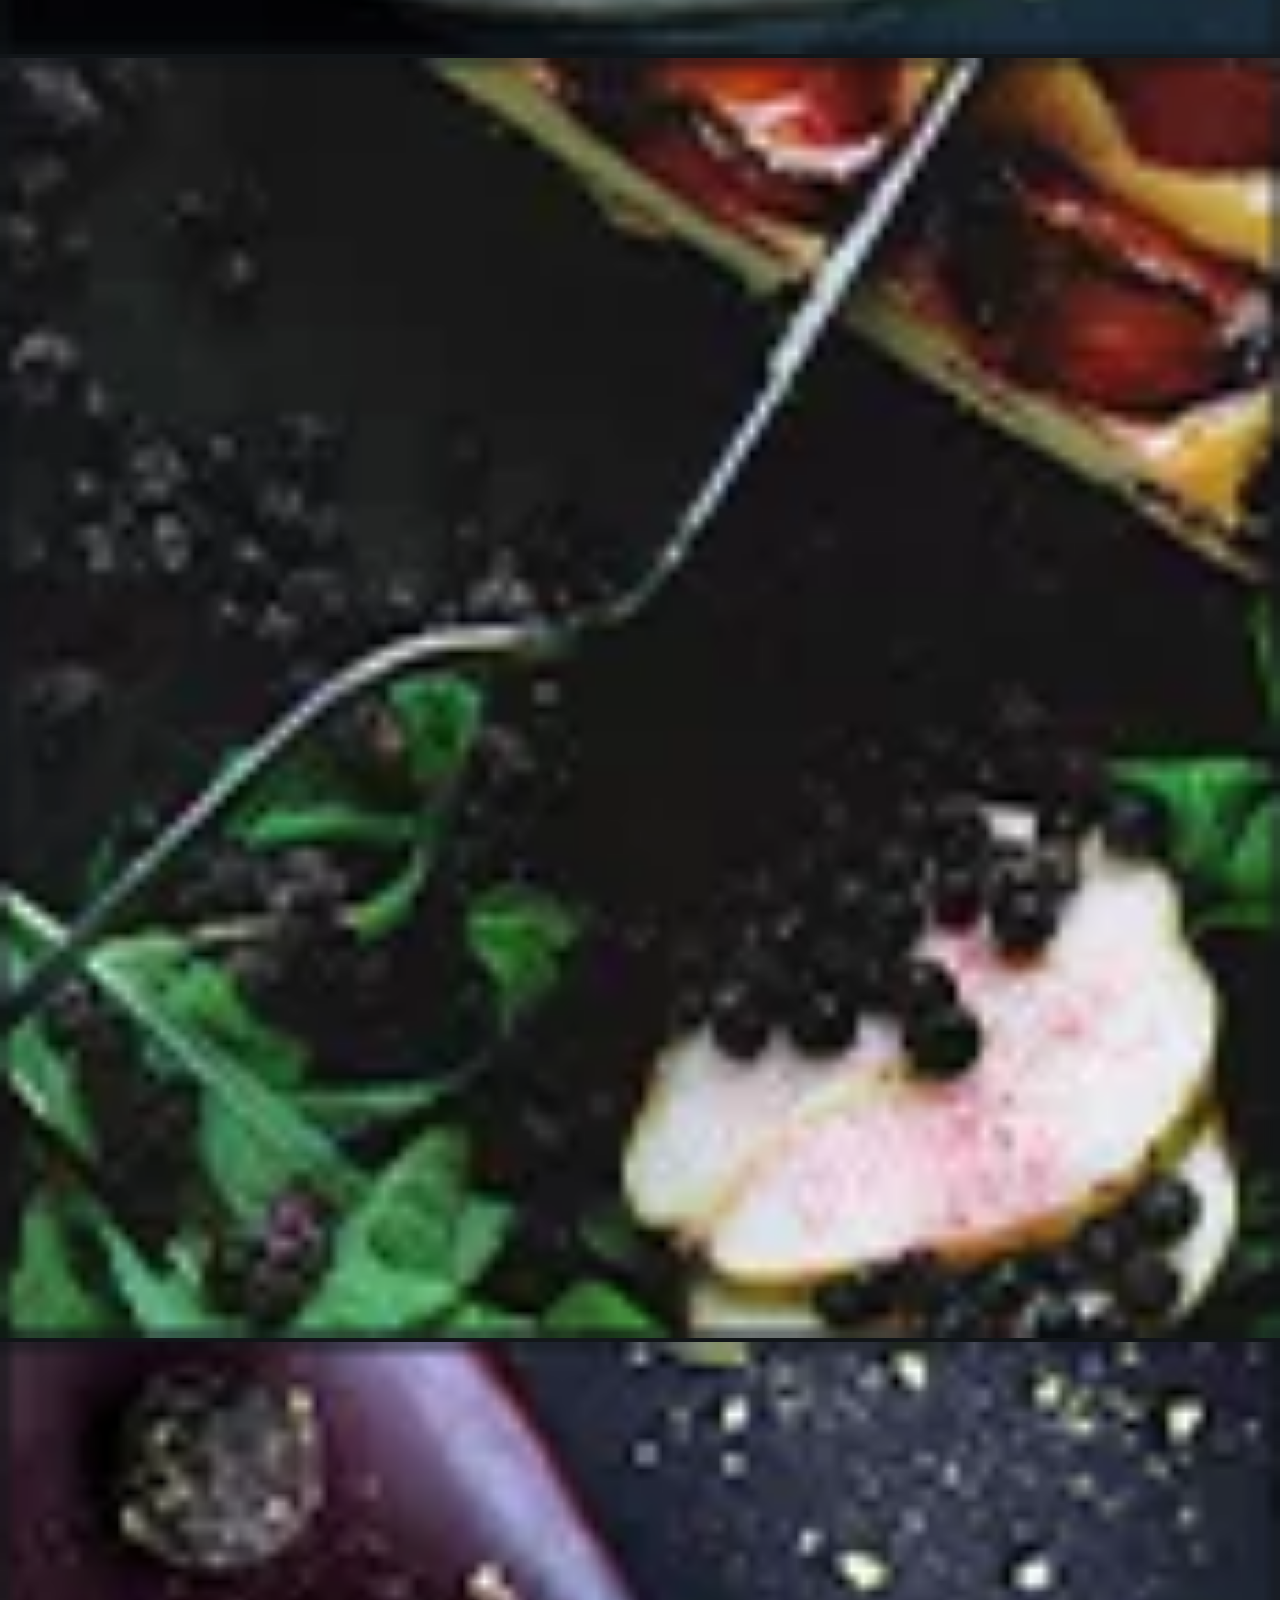
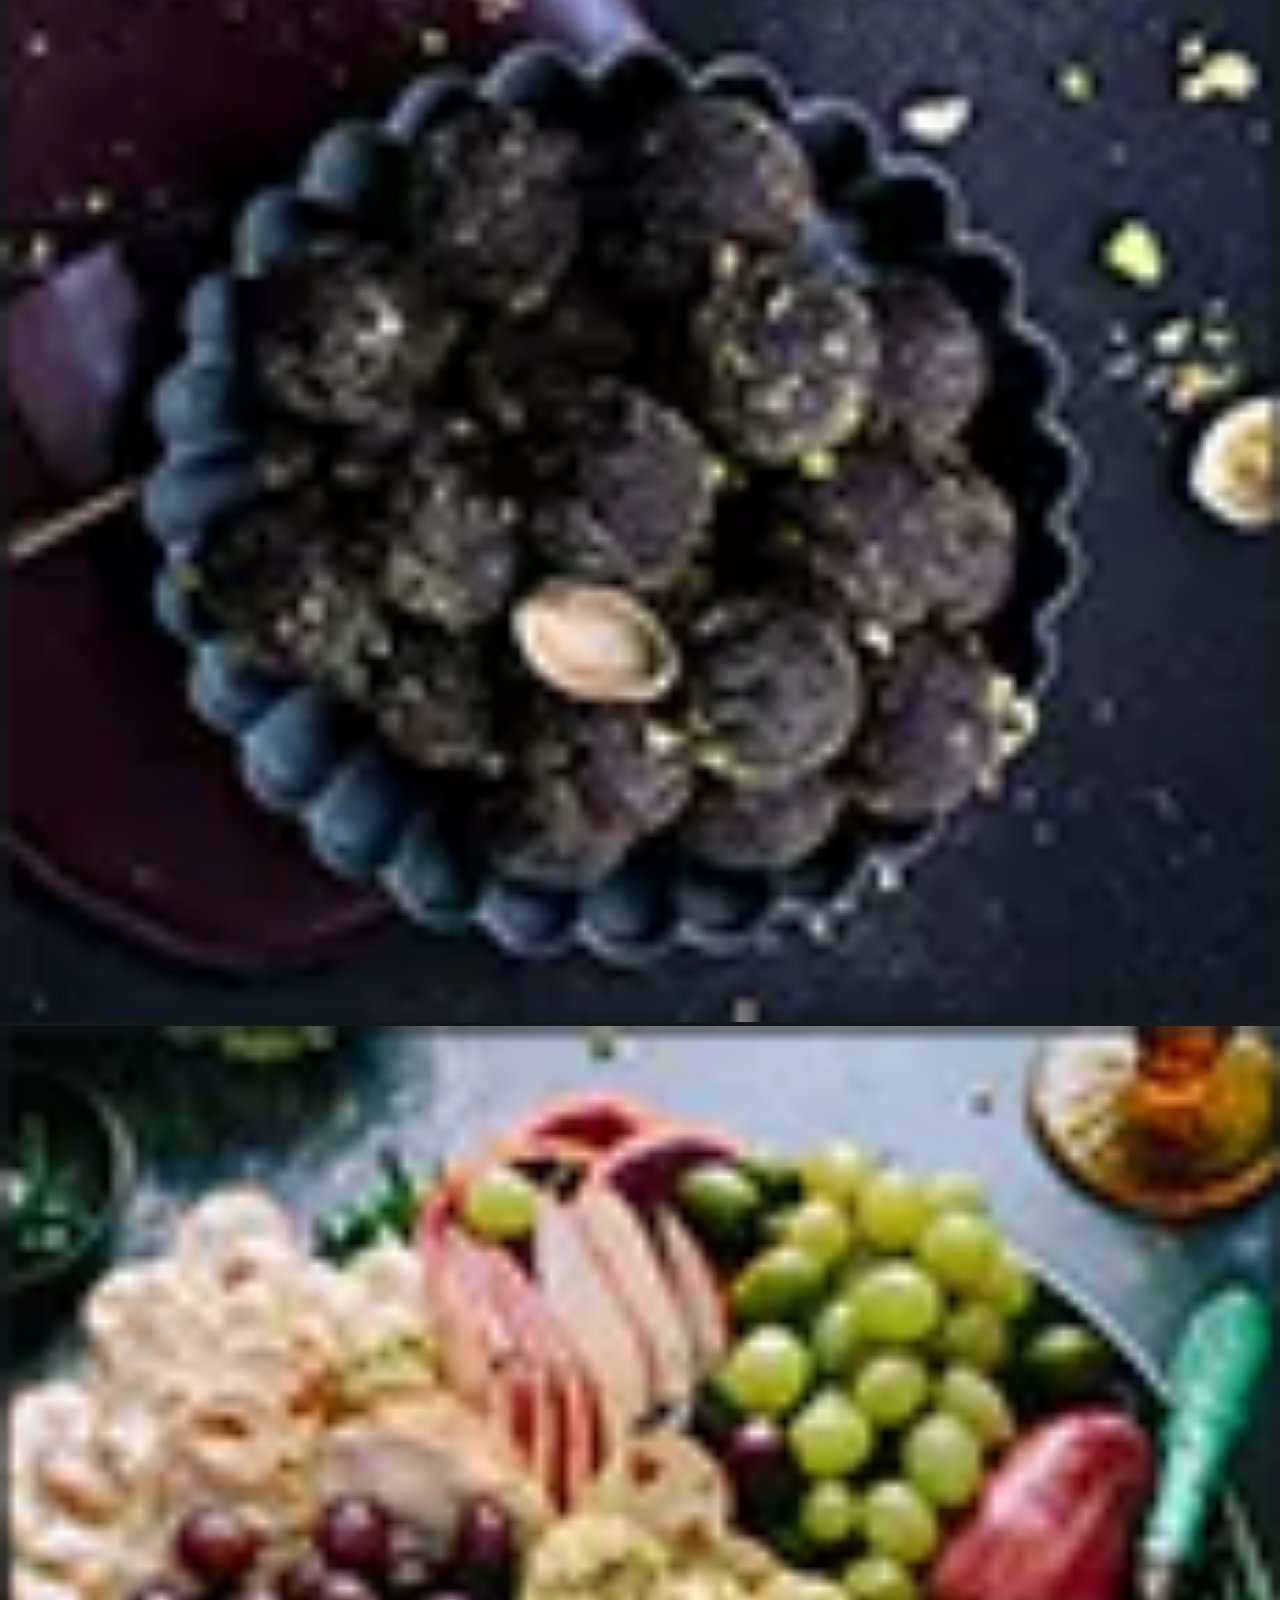
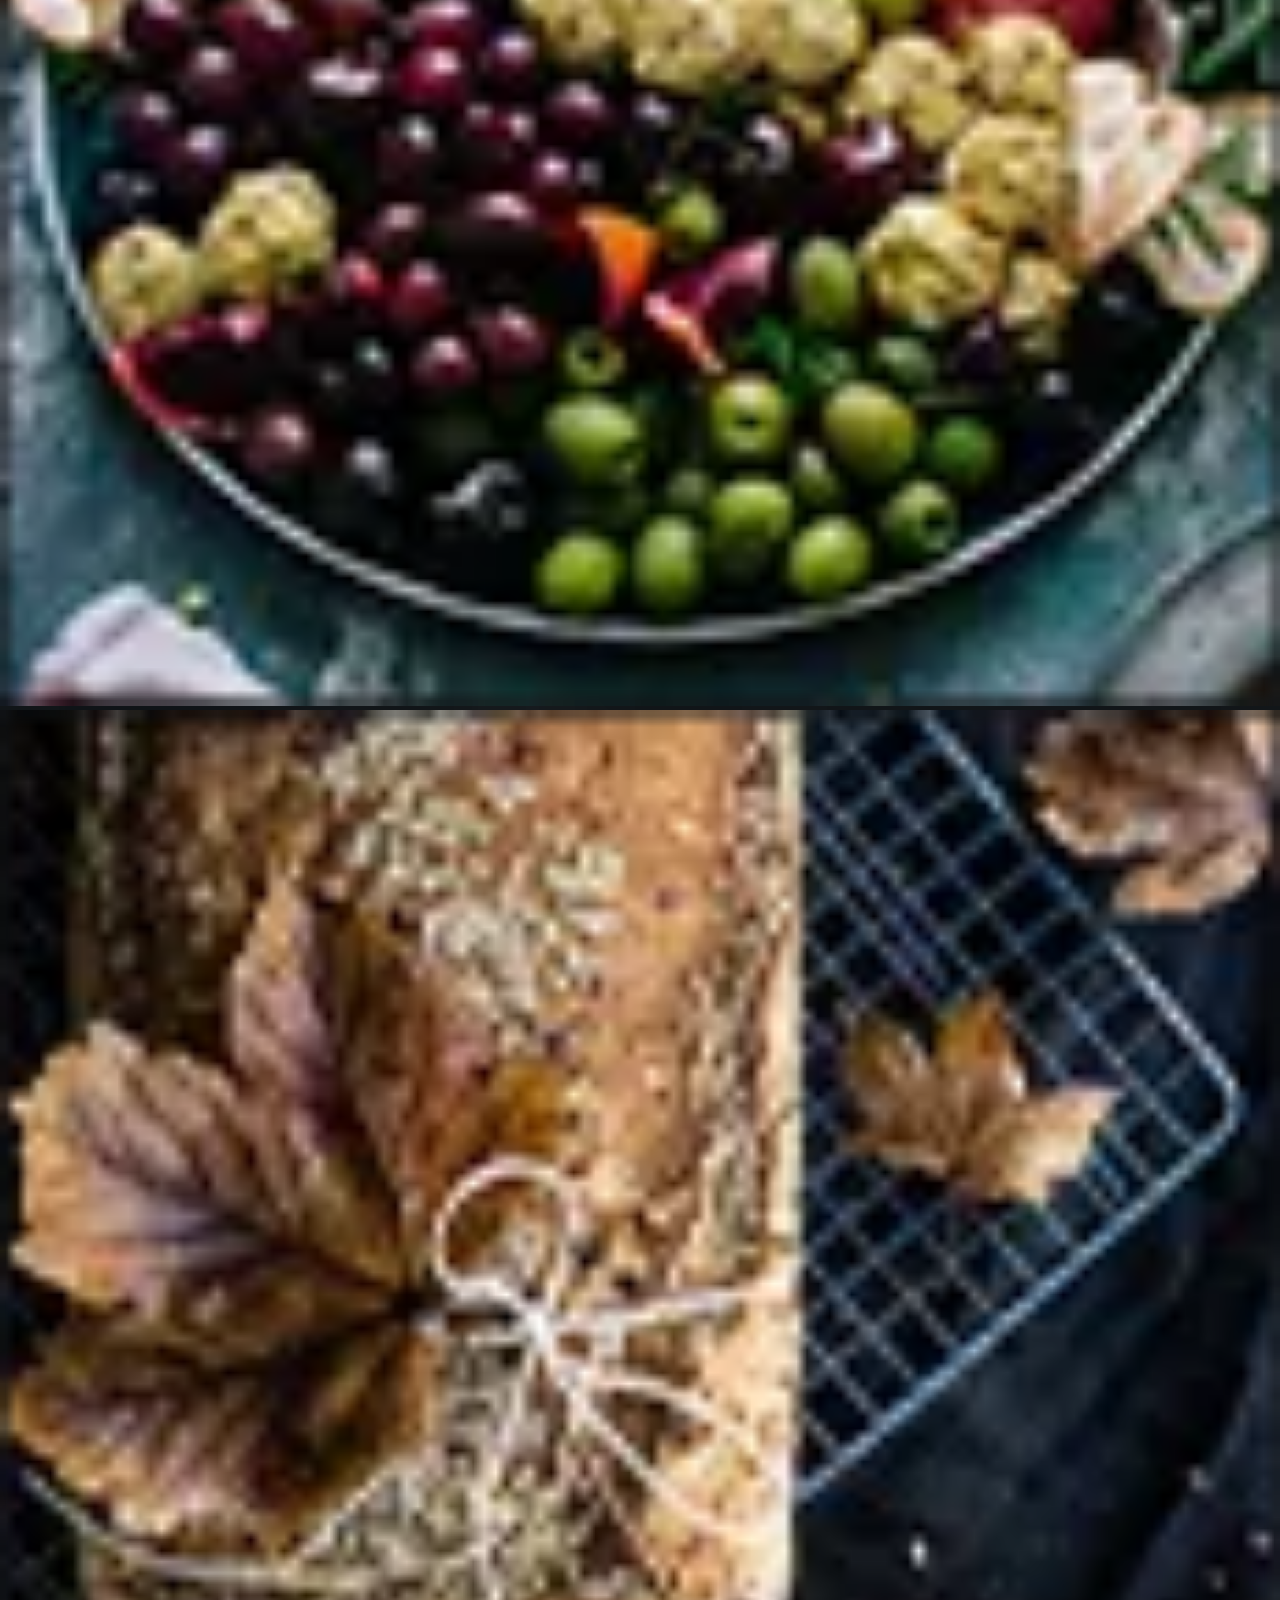
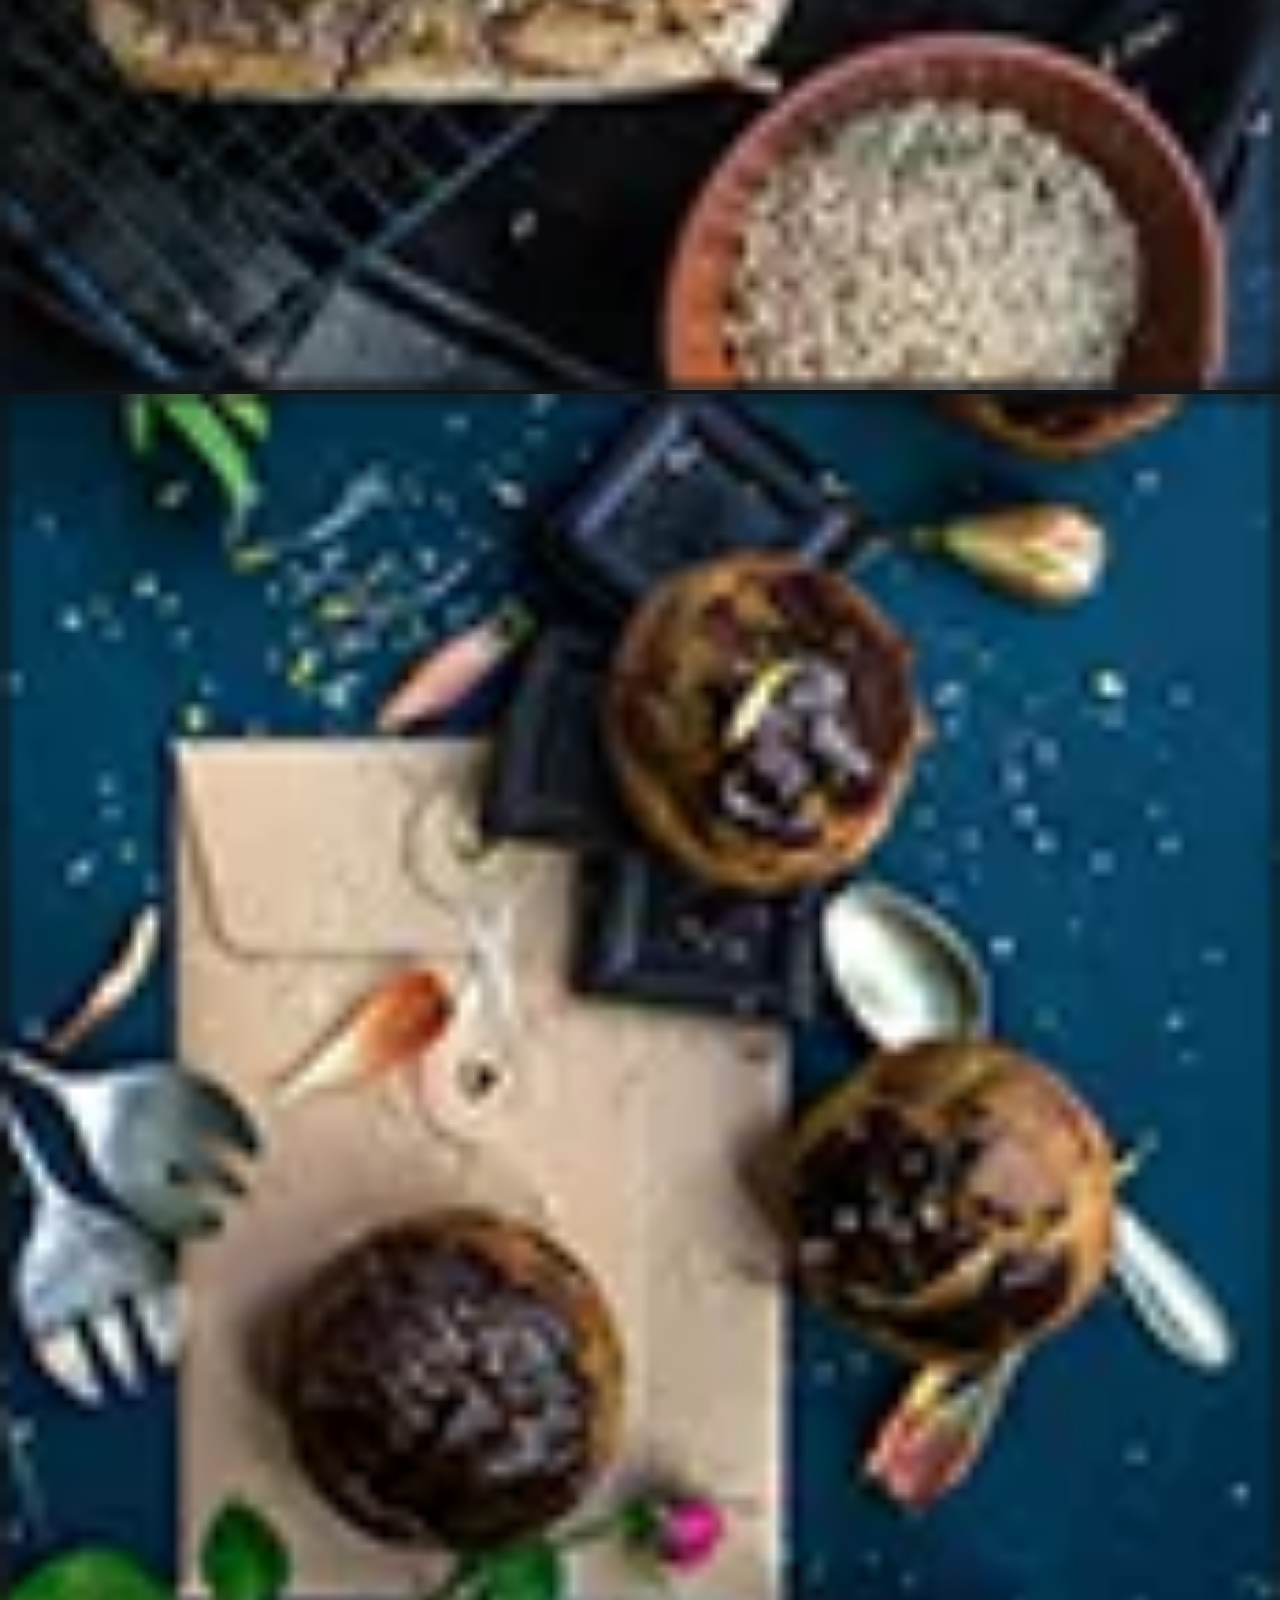
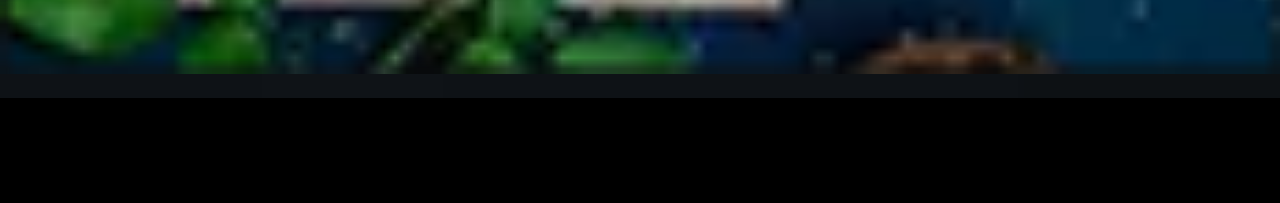
<file: food/contact.html>
<!DOCTYPE html>
<html lang="en">

<head>
    <meta charset="UTF-8">
    <meta http-equiv="X-UA-Compatible" content="IE=edge">
    <meta name="viewport" content="width=device-width, initial-scale=1.0">
    <title>All Food</title>
    <link href="https://cdn.jsdelivr.net/npm/bootstrap@5.1.3/dist/css/bootstrap.min.css" rel="stylesheet" integrity="sha384-1BmE4kWBq78iYhFldvKuhfTAU6auU8tT94WrHftjDbrCEXSU1oBoqyl2QvZ6jIW3" crossorigin="anonymous">
    <link rel="stylesheet" href="https://use.fontawesome.com/releases/v5.15.4/css/all.css" integrity="sha384-DyZ88mC6Up2uqS4h/KRgHuoeGwBcD4Ng9SiP4dIRy0EXTlnuz47vAwmeGwVChigm" crossorigin="anonymous">
    <link rel="shortcut icon" href="./image/logo.png" type="image/x-icon">
    <link rel="stylesheet" href="./css/filter.css">
    <link rel="stylesheet" href="./css/color.css">
    <link rel="stylesheet" href="./css/navbar.css">
    <link rel="stylesheet" href="./css/style.css">
</head>

<body>
    <!-------------------------------- navbar area -------------------------------->
    <header id="header">
        <div class="inner-header-area">
            <nav class="navbar-item">
                <div class="container">
                    <div class="content">
                        <div class="logo">
                            <a href="index.html"><img src="./image/logo.png" alt="logo"></a>
                        </div>
                        <ul class="navbar-menu list-unstyled">
                            <div class="icon cancel-btn">
                                <i class="fas fa-times"></i>
                            </div>
                            <li><a href="index.html">Home</a></li>
                            <li><a href="About.html">About</a></li>
                            <li><a href="menu.html">Menu</a></li>
                            <li><a href="#">Blog</a></li>
                            <li><a href="contact.html">contact</a></li>
                        </ul>
                        <div class="icon menu-btn">
                            <i class="fas fa-bars"></i>
                        </div>
                    </div>
                </div>
            </nav>
        </div>
    </header>
    <!-------------------------------- hero area -------------------------------->
    <section id="about-header">
        <div class="inner-about-header">
            <div class="container">
                <div class="about-header-headeing">
                    <h1 class="text-center">Contact US</h1>
                </div>
            </div>
        </div>
    </section>
    <!-------------------------------- google map area -------------------------------->
    <section id="map">
        <div class="inner-map py-5">
            <div class="container">
                <iframe src="https://www.google.com/maps/embed?pb=!1m14!1m8!1m3!1d17904848.170983512!2d-95.74440599861043!3d39.22070047030584!3m2!1i1024!2i768!4f13.1!3m3!1m2!1s0x54eab584e432360b%3A0x1c3bb99243deb742!2sUnited%20States!5e0!3m2!1sen!2sbd!4v1638688412671!5m2!1sen!2sbd"
                    width="1140" height="480" style="border:0;" allowfullscreen="" loading="lazy"></iframe>
            </div>
        </div>
    </section>
    <!-------------------------------- contact area -------------------------------->
    <section id="contact">
        <div class="inner-contact">
            <div class="container">
                <div class="row">
                    <div class="col-lg-8 col-md-12 mb-5">
                        <form class="row g-3 needs-validation" novalidate>
                            <div class="col-12">
                                <textarea class="form-control" id="exampleFormControlTextarea1" rows="3" placeholder="Message" required></textarea>
                            </div>
                            <div class="col-md-6">
                                <input type="text" class="form-control" id="validationCustom01" value="Enter your name" required>
                                <div class="valid-feedback">
                                    Looks good!
                                </div>
                            </div>
                            <div class="col-md-6">
                                <input type="email" class="form-control" id="exampleFormControlInput1" placeholder="Enter your Email">
                                <div class="valid-feedback">
                                    Looks good!
                                </div>
                            </div>
                            <div class="col-12">
                                <input type="text" class="form-control" id="formGroupExampleInput" placeholder="Enter Subject">
                            </div>
                            <div class="col-12">
                                <button class="btn btn-outline-info py-2 px-4" type="submit">Sent</button>
                            </div>
                        </form>
                    </div>
                    <div class="col-lg-4 mb-5 contact-info">
                        <div class="row">
                            <div class="col-1"><i class="fas fa-home me-3"></i></div>
                            <div class="col-11 mb-3">
                                <p><strong>Buttonwood, California.</strong></p>
                                <p>Rosemead, CA 91770</p>
                            </div>
                            <div class="col-1"><i class="fas fa-phone-alt"></i></i>
                            </div>
                            <div class="col-11 mb-3">
                                <p><strong>Buttonwood, California.</strong></p>
                                <p>Rosemead, CA 91770</p>
                            </div>
                            <div class="col-1"><i class="fas fa-envelope"></i></i>
                            </div>
                            <div class="col-11 mb-3">
                                <p><strong>Buttonwood, California.</strong></p>
                                <p>Rosemead, CA 91770</p>
                            </div>
                        </div>
                    </div>
                </div>
            </div>
        </div>
        </div>
    </section>
    <!-------------------------------- footer area -------------------------------->
    <footer id="footer">
        <div class="inner-footer">
            <div class="container">
                <div class="row">
                    <div class="col-md-4 col-sm-12">
                        <img src="./image/logo2_footer.png" alt="">
                    </div>
                    <div class="col-md-2 col-sm-12 footer-content">
                        <h3 class="text-white mb-4">Navigation</h3>
                        <ul class="list-unstyled">
                            <li><a class="text-white" href="#top">Home</a></li>
                            <li><a class="text-white" href="#service">Services</a></li>
                            <li><a class="text-white" href="#Packages">Package</a></li>
                            <li><a class="text-white" href="#blog">Blog</a></li>
                            <li><a class="text-white" href="#contact">contact</a></li>
                        </ul>
                    </div>
                    <div class="col-md-2 col-sm-12 footer-content">
                        <h3 class="text-white mb-4">Useful Links</h3>
                        <ul class="list-unstyled">
                            <li><a class="text-white" href="#">Registration</a></li>
                            <li><a class="text-white" href="#">Login</a></li>
                            <li><a class="text-white" href="#">Policy</a></li>
                            <li><a class="text-white" href="#">Terms & Conditions</a></li>
                        </ul>
                    </div>
                    <div class="col-md-4 col-sm-12">
                        <h3 class="text-white mb-4">Instagram Feed</h3>
                        <div class="row gx-2">
                            <div class="col-md-4">
                                <img class="instagram-img mb-2" src="./image/instagram1.png" alt="">
                            </div>
                            <div class="col-md-4">
                                <img class="instagram-img mb-2" src="./image/instagram2.png" alt="">
                            </div>
                            <div class="col-md-4">
                                <img class="instagram-img mb-2" src="./image/instagram3.png" alt="">
                            </div>
                            <div class="col-md-4">
                                <img class="instagram-img mb-2" src="./image/instagram4.png" alt="">
                            </div>
                            <div class="col-md-4">
                                <img class="instagram-img mb-2" src="./image/instagram5.png" alt="">
                            </div>
                            <div class="col-md-4">
                                <img class="instagram-img mb-2" src="./image/instagram6.png" alt="">
                            </div>
                        </div>
                    </div>
                </div>
            </div>
            <div class="copyright-message text-center">
                <span class="text-white d-block">&copy; Copyright 2021 All rights reserved</span>
            </div>
        </div>
    </footer>
    <script src="https://cdn.jsdelivr.net/npm/@popperjs/core@2.10.2/dist/umd/popper.min.js" integrity="sha384-7+zCNj/IqJ95wo16oMtfsKbZ9ccEh31eOz1HGyDuCQ6wgnyJNSYdrPa03rtR1zdB" crossorigin="anonymous">
    </script>
    <script src="https://cdn.jsdelivr.net/npm/bootstrap@5.1.3/dist/js/bootstrap.min.js" integrity="sha384-QJHtvGhmr9XOIpI6YVutG+2QOK9T+ZnN4kzFN1RtK3zEFEIsxhlmWl5/YESvpZ13" crossorigin="anonymous">
    </script>
    <script src="https://code.jquery.com/jquery-1.12.4.min.js"></script>
    <script src="./js/filter.min.js"></script>
    <script src="./js/main.js"></script>
    <script src="./js/app.js"></script>
</body>

</html>
</file>
<file: food/css/filter.css>
/*
=====================================================
					Default Style
=====================================================
*/

* {
    box-sizing: border-box;
}

body {
    position: relative;
}

ul,
ol {
    list-style-type: none;
    margin: 0px;
    padding: 0px;
}

a,
a:hover,
a:focus {
    text-decoration: none;
}

h1,
h2,
h3,
h4,
h5,
h6,
p,
figure {
    margin: 0px;
    padding: 0px;
}

p {
    line-height: 1.9em;
    font-weight: 400;
    font-size: 15px;
}

.overlay {
    position: absolute;
    top: 0px;
    left: 0px;
    width: 100%;
    height: 100%;
    background-color: rgba(35, 35, 40, 0.8);
}

.shutter-lock {
    transform: translateZ(0);
    position: relative;
}

.shutter-lock:after {
    content: '';
    position: absolute;
    top: 0px;
    left: 0px;
    width: 0px;
    height: 100%;
    background: #00cccc;
    -webkit-transition: all 0.5s ease-in-out;
    transition: all 0.5s ease-in-out;
    z-index: -1;
}

.shutter-lock:hover:after {
    width: 100%;
}

.title {
    text-transform: uppercase;
}

.title strong {
    font-weight: 900;
}

.slider-btn {
    font-weight: 700;
}

.parallax {
    width: 100%;
    height: 100%;
    position: absolute;
    top: 0px;
    left: 0px;
    z-index: -999;
    background-size: cover;
    background-position: center;
    background-attachment: fixed;
}

.more {
    text-align: center;
}

.more a {
    display: inline-block;
    padding: 15px 25px;
    border-radius: 2px;
    font-weight: 700;
    text-transform: uppercase;
    -webkit-transition: all 0.3s ease;
    transition: all 0.3s ease;
}

.more a:hover {
    box-shadow: 0px 0px 5px #ff9999;
}


/*
====================================================
				6.Portfolio
====================================================
*/

.work {
    padding: 0px 0px;
    margin-top: -42px;
}

.work-title {
    padding-bottom: 30px;
    text-align: center;
}

.portfolio-controllers-container {
    margin-bottom: 30px;
    text-align: center;
}

.portfolio-controllers {
    padding: 0px;
    height: 100%;
    display: inline-block;
}

.portfolio-controllers .filter-btn {
    float: left;
    padding: 10px 15px;
    border: 1px solid #ff9800;
    outline: 0px;
    margin: 0px 15px 15px 0px;
    -webkit-transition: all 0.3s ease;
    transition: all 0.3s ease;
    cursor: pointer;
}

.more-container {
    margin-top: 40px;
}

.portfolio {
    padding: 14px 7px;
}

.portfolio-image {
    position: relative;
    overflow: hidden;
}

.portfolio-image img {
    width: 100%;
    height: 100%;
    transform: scale(1);
    -webkit-transition: all 0.5s ease;
    transition: all 0.5s ease;
    position: relative;
}

.portfolio-image:hover img {
    transform: scale(1.2);
    cursor: pointer;
}

.portfolio-image::after {
    content: '';
    position: absolute;
    width: 100%;
    height: 100%;
    top: 0px;
    left: 0px;
    background-color: rgba(34, 35, 40, 0.5);
}

.work .caption {
    width: 100%;
    height: 100%;
    position: absolute;
    top: 0px;
    left: 0px;
    cursor: pointer;
    opacity: 0;
    transform: scale(1.2);
    -webkit-transition: all 0.5s ease;
    transition: all 0.5s ease;
    padding: 10px;
    z-index: 999;
}

.caption-content {
    width: 100%;
    height: 100%;
    position: relative;
}

.portfolio-image:hover .caption {
    opacity: 1;
    transform: scale(1);
}

.caption-content {
    width: 100%;
    height: 100%;
    text-align: center;
    /*background-color : rgba(0,204,204,0.8);*/
    position: relative;
}

.portfolio-link {
    display: inline-block;
    position: absolute;
    top: 50%;
    left: 50%;
    transform: translateX(-50%);
}

.portfolio-link li {
    float: left;
    margin-right: 5px;
}

.portfolio-link li a i {
    font-size: 25px;
    border-radius: 2px;
    -webkit-transition: all 0.3s linear;
    transition: all 0.3s linear;
}

.portfolio-link li a i.fa-link {
    padding: 10px 15px;
}

.portfolio-link li a i.fa-plus {
    padding: 10px 17px;
}

.portfolio-item-title {
    width: 90%;
    height: 40px;
    overflow: hidden;
    font-size: 18px;
    position: absolute;
    left: 50%;
    top: 25%;
    transform: translateX(-50%);
}

.portfolio-item-title:after {
    position: absolute;
    bottom: 0;
    left: 35%;
    content: '';
    width: 30%;
    height: 2px;
}

.footer-bottom p {
    text-align: center;
}


/*Xtra Large*/

@media (min-width: 1200px) {}


/*Medium Device*/

@media(min-width:992px) {}


/*Small Device*/

@media(min-width:768px) {}


/*Xtra Small Device*/

@media(max-width:767px) {
    .portfolio-controllers .filter-btn {
        margin-bottom: 15px;
        padding: 10px 12px;
        margin-left: 10px;
    }
}
</file>
<file: food/css/color.css>
.more a{
	background-color: #ff9800;
	color: #fff;
}
/*
====================================================
				Work
====================================================
*/
.work{
	background-color: #f9f9f9;
}
.portfolio-controllers .btn-default{
	color: #808080;
}
.portfolio-controllers .filter-btn{
	background-color: transparent;
	color: #222;
	border-color: #ff9800;
}
.portfolio-controllers .filter-btn.active-work{   
    color: #ff9800;
}
.portfolio-link li a i{
	background-color: transparent;
	/*border: 1px solid #00CCCC;*/
	color: #fff;
}
.portfolio-link li a:hover i{
	/*border-color: transparent;*/
}
.portfolio-link li a:hover i.fa-link,
.portfolio-link li a:hover i.fa-plus{
	background-color: #ff9800;
	color: #fff;
}
.portfolio-item-title{
	color: #fff;
}
.portfolio-item-title:after{
	background-color: transparent;
}
.caption-content{
	background-color: rgba(225, 225, 225, .7);
}
</file>
<file: food/css/navbar.css>
/*=========================================
                  navbar area
    =========================================*/

.navbar-item {
    position: fixed;
    width: 100%;
    z-index: 2;
    transition: all 0.3s ease;
}

.navbar-item.sticky {
    background: #ffffff;
    padding: 10px 0;
    box-shadow: 0px 3px 5px 0px rgba(0, 0, 0, 0.1);
}

.navbar-item .content {
    display: flex;
    align-items: center;
    justify-content: space-between;
}

.logo img {
    width: 130px;
}

.navbar-item .navbar-menu {
    display: inline-flex;
}

ul.navbar-menu.list-unstyled {
    padding-top: 15px;
}

.navbar-menu li {
    list-style: none;
}

.navbar-menu li a {
    color: #000;
    font-family: 'Josefin Sans', sans-serif;
    font-size: 18px;
    font-weight: 500;
    margin-left: 25px;
    text-decoration: none;
    transition: all 0.3s ease;
    transition: 0.5s;
}

.navbar-menu li a:hover {
    color: #FC5B62;
}

.icon {
    color: #fff;
    font-size: 20px;
    cursor: pointer;
    display: none;
}

.navbar-menu .cancel-btn {
    position: absolute;
    right: 30px;
    top: 20px;
}

@media (max-width: 868px) {
    body.disabled {
        overflow: hidden;
    }
    .icon {
        display: block;
    }
    .icon.hide {
        display: none;
    }
    .navbar-item .navbar-menu {
        position: fixed;
        height: 100vh;
        width: 100%;
        max-width: 400px;
        left: -100%;
        top: 0px;
        display: block;
        padding: 40px 0;
        text-align: center;
        background: #222;
        transition: all 0.3s ease;
    }
    .navbar-item.show .navbar-menu {
        left: 0%;
    }
    .navbar-item .navbar-menu li {
        margin-top: 45px;
    }
    .navbar-item .navbar-menu li a {
        font-size: 23px;
        margin-left: -100%;
        transition: 0.6s cubic-bezier(0.68, -0.55, 0.265, 1.55);
    }
    .navbar-item.show .navbar-menu li a {
        margin-left: 0px;
    }
}

@media (max-width: 380px) {
    .navbar .logo a {
        font-size: 27px;
    }
}
</file>
<file: food/css/style.css>
/*============================== google font link ==============================*/

@import url('https://fonts.googleapis.com/css2?family=Josefin+Sans:wght@300;400;500;600;700&family=Poppins:wght@200;300;400;500&display=swap');

/*============================== common css ==============================*/

body {
    font-family: 'Josefin Sans', sans-serif;
}

* {
    margin: 0;
    padding: 0;
}

a {
    text-decoration: none;
    color: #000;
}

img {
    max-width: 100%;
}

h1,
h2,
h3,
h4,
h5,
h6 {
    font-family: 'Josefin Sans', sans-serif;
}

a,
p,
em,
span {
    font-family: 'Poppins', sans-serif;
}

h4 {
    font-size: 16px;
    font-weight: 500;
    color: var(--Mystic-Red-color);
}

:root {
    --white-color: #ffffff;
    --black-color: #000000;
    --Mystic-Red-color: #FF5600;
    --Persimmon-color: #E74D00;
}


/*============================== hero area ==============================*/

.inner-hero {
    background: url(../image/h1_hero.png);
    background-repeat: no-repeat;
    background-position: center;
    padding: 350px 0px 250px 0px;
}

.hero-content h1 {
    color: var(--black-color);
    font-family: 'Josefin Sans', sans-serif;
    font-size: 87px;
    font-weight: 700;
    padding: 20px 0px 20px 0px;
}

.hero-content p {
    font-size: 18px;
}


/*============================== About area ==============================*/

#About {
    padding: 50px 0px 50px 0px;
}

.about-content h1 {
    font-size: 49px;
    color: var(--black-color);
}

.about-content p {
    font-size: 18px;
    color: var(--black-color);
}

.about-items p {
    font-size: 16px;
}

.about-items i {
    font-size: 45px;
    color: var(--Mystic-Red-color);
    padding: 0px 25px 47px 0px;
}


/*============================== our menu ==============================*/

#menu {
    background: url(../image/section_bg01.png);
    padding: 80px 0px 80px 0px;
}

.menu-header-content h1 {
    font-size: 49px;
    font-weight: 600;
    padding-top: 10px;
}


/*============================== filter menu ==============================*/

.portfolio-controllers.wow.fadeLeft {
    display: flex;
    align-items: center;
    justify-content: center;
}

.more.more-work.more-container.text-center {
    padding-bottom: 60px;
}


/*============================== About area two ==============================*/

img.about-two-image {
    width: 100%;
    padding: 35px;
}

.about-two-content {
    padding-top: 145px;
}

.about-two-content p {
    font-size: 16px;
    color: #212025;
    line-height: 1.8rem;
}

.about-two-content h1 {
    font-size: 49px;
    font-weight: 600;
    color: var(--black-color);
}

.about-two-content button {
    color: #464d65;
}

.about-button a {
    display: block;
    width: 172px;
    height: 55px;
    line-height: 40px;
    font-size: 18px;
    text-decoration: none;
    color: var(--black-color);
    border: 1px solid #FF5600;
    letter-spacing: 2px;
    text-align: center;
    position: relative;
    transition: all .35s;
}

.about-button a button {
    position: relative;
    z-index: 2;
}

.about-button a:after {
    position: absolute;
    content: "";
    top: 0;
    left: 0;
    width: 0;
    height: 100%;
    background: #ff003b;
    transition: all .35s;
}

.about-button a:hover:after {
    width: 100%;
}

button.btn.shadow-none {
    margin-top: 8px;
}

.about-button button:hover {
    color: var(--white-color);
}


/*============================== our Services ==============================*/

.inner-services {
    padding: 80px 0px;
}

.services-box i {
    font-size: 45px;
    padding: 27px;
    color: var(--Mystic-Red-color);
}

.services-box p {
    font-size: 16px;
    line-height: 1.8rem;
    padding: 20px 0px 20px 0px;
}

.services-box {
    padding: 30px 0px;
    transition: 0.5s;
}

.services-box:hover {
    box-shadow: 0px 0px 20px 3px #ddd;
}

.sbox-active {
    box-shadow: 0px 0px 20px 3px #ddd;
}


/*============================== About area three ==============================*/

#About-three {
    background: url(../image/section_bg03.png);
    background-repeat: no-repeat;
    background-size: cover;
    background-position: center;
    padding: 120px 0px 120px 0px;
}

.About-three-content h1 {
    font-size: 49px;
    font-weight: 500;
}

.About-three-content p {
    font-size: 17px;
    font-weight: 500;
    padding: 15px 0px;
}

input#exampleInputEmail1 {
    padding: 14px 0px 14px 21px;
    font-size: 18px;
    border: none;
    border-radius: 0;
}

#button {
    padding: 15px 33px;
    margin-left: -24px;
    background: var(--Mystic-Red-color);
    color: #fff;
    font-size: 16px;
    border: 0px;
    border-radius: 0;
}


/*============================== Blog area ==============================*/

.blog-content {
    width: 90%;
    background: #f7f9f8;
    padding: 20px 10px;
    border-radius: 10px;
    transform: translate(12%, -50%);
    transition: 0.5s;
    cursor: pointer;
}

.blog-content h3 {
    font-size: 20px;
    font-weight: 500;
}

.blog-content span {
    font-size: 14px;
    font-weight: 500;
}

.blog-box:hover .blog-content {
    background: var(--Mystic-Red-color);
    color: var(--white-color);
}


/*============================== footer area ==============================*/

#footer {
    background: url(../image/section_bg02.png);
    background-repeat: no-repeat;
    background-position: center;
    background-size: cover;
    padding: 100px 0px 0px 0px;
}

.footer-content ul li a {
    font-size: 16px;
    font-weight: 400;
    line-height: 1.8rem;
}

.instagram-img {
    width: 100%;
}

.copyright-message {
    background: #000;
    padding: 40px 0px;
    margin-top: 20px;
}


/*============================== About Page hero area ==============================*/

#about-header {
    background: url(../image/about-hero.jpg);
    background-repeat: no-repeat;
    background-size: cover;
    background-position: center;
}

.inner-about-header {
    padding: 220px 0px;
}


/*============================== Contact Page Contact area ==============================*/

textarea#exampleFormControlTextarea1 {
    border-radius: 0px;
    padding: 32px 20px;
}

input#exampleFormControlInput1,
input#formGroupExampleInput,
input#validationCustom01 {
    border-radius: 0px;
    padding: 16px 20px;
    margin-top: 10px;
}

button.btn.btn-outline-info.py-2.px-4 {
    font-size: 18px;
    border-radius: 0;
}

button.btn.btn-outline-info.py-2.px-4:hover {
    color: #fff;
}

.contact-info i {
    font-size: 23px;
    color: var(--Mystic-Red-color);
}

.contact-info p {
    margin-top: -10px;
    line-height: 2.3rem;
}
</file>
